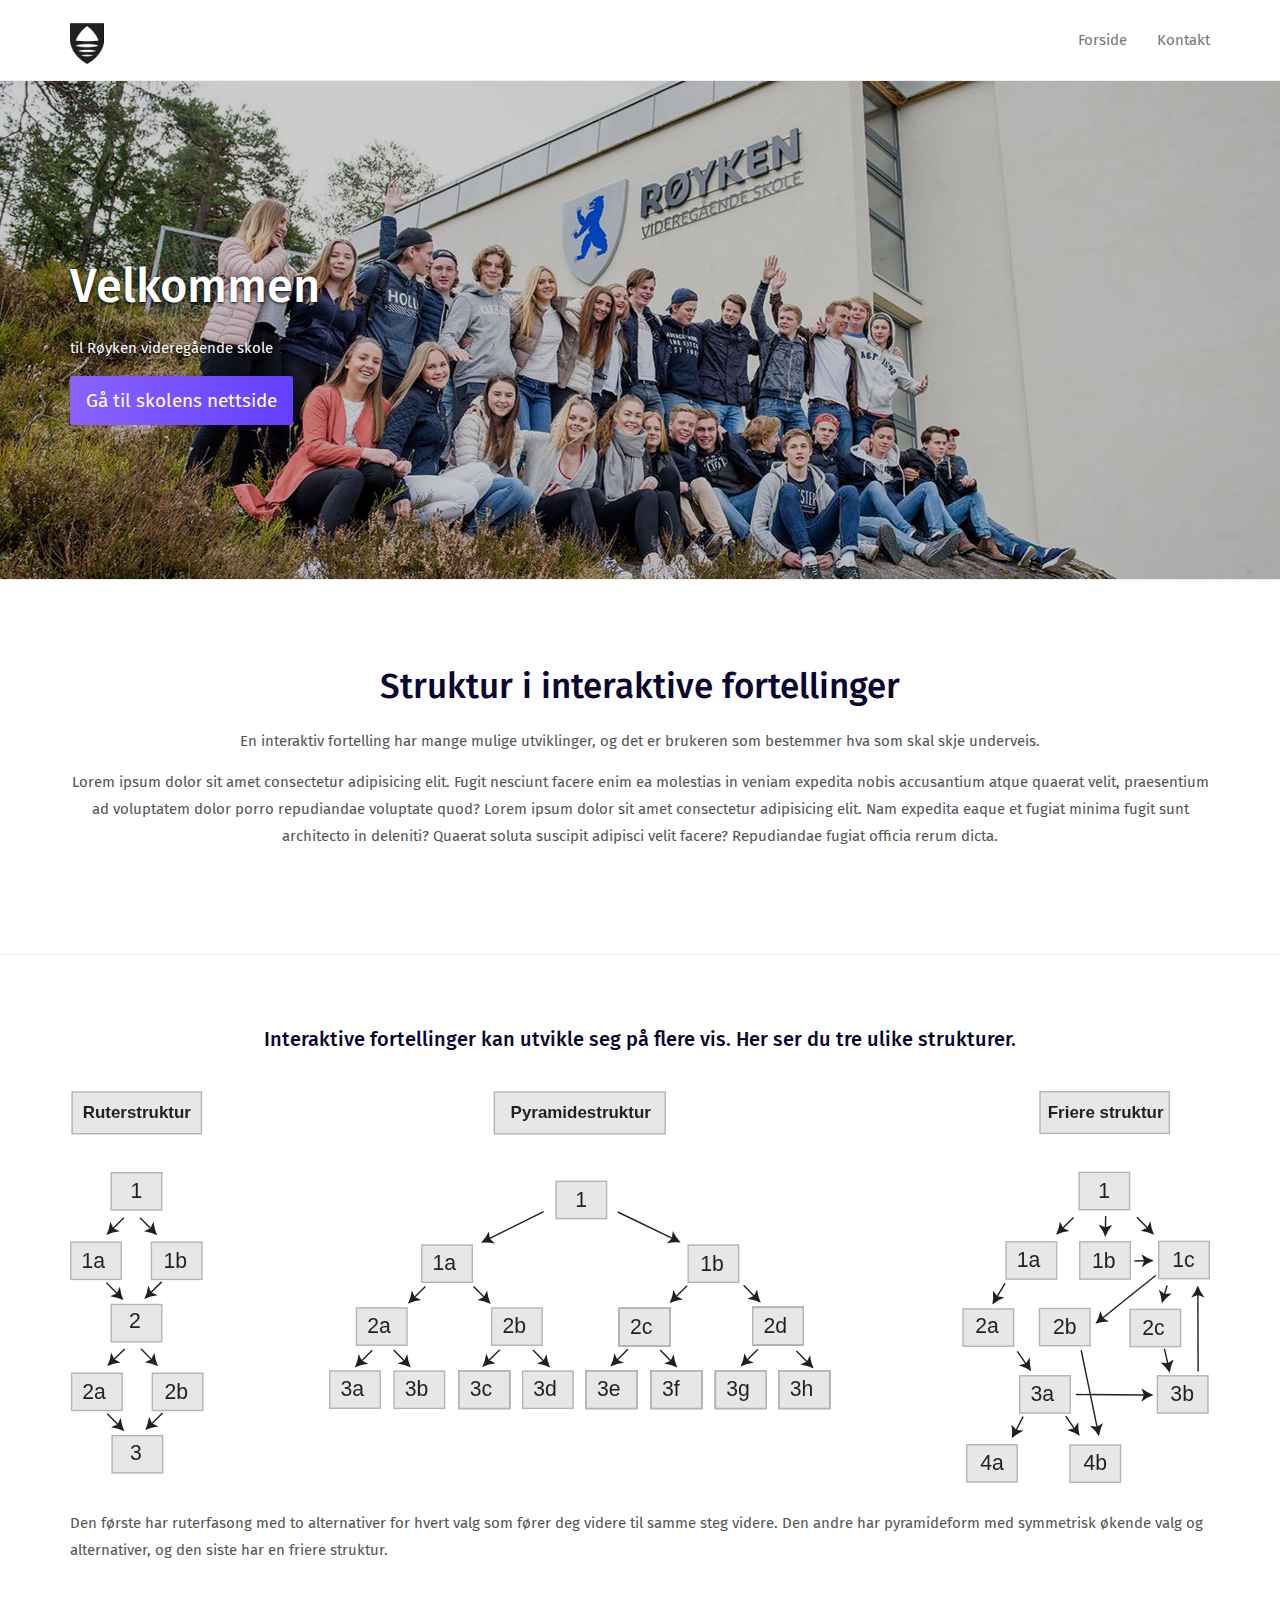
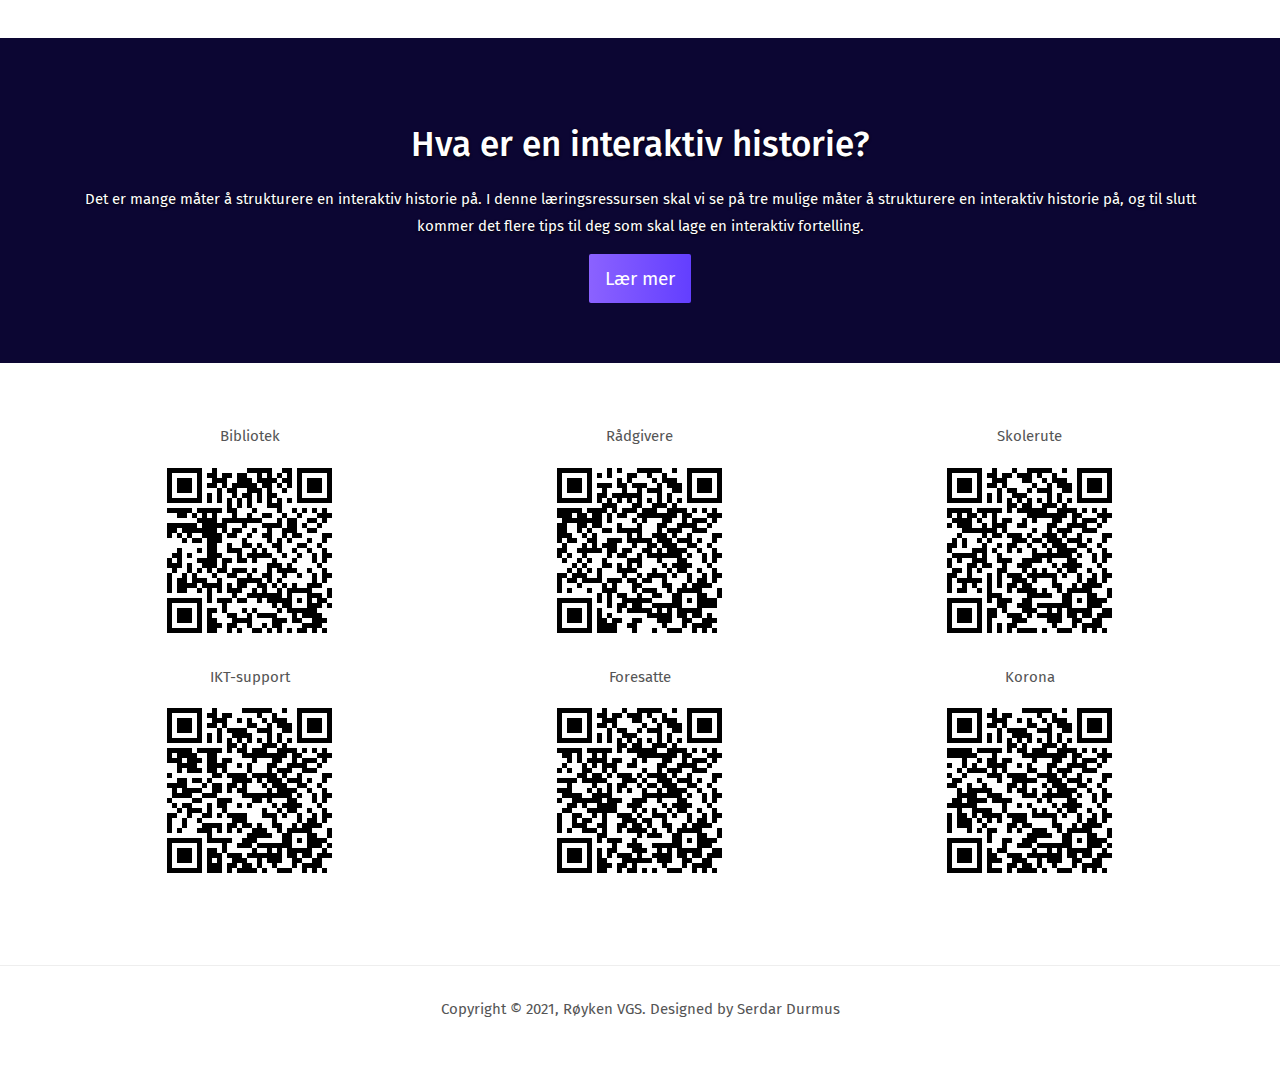
<file: index.html>
<!DOCTYPE html>
<html lang="en">

<head>
  <meta charset="UTF-8">
  <meta content="IE=edge" http-equiv="X-UA-Compatible">
  <meta content="width=device-width,initial-scale=1" name="viewport">
  <meta content="description" name="royken vgs">
  <meta content="Serdar Durmus" name="author">

  
  <title>interaktive_historie</title>  

<link href="./style.css" rel="stylesheet"></head>

<body>

 <!-- Add your content of header -->
<header>
  <nav class="navbar  navbar-fixed-top navbar-default">
    <div class="container">
      <div class="navbar-header">
        <button type="button" class="navbar-toggle uarr collapsed" data-toggle="collapse" data-target="#navbar-collapse-uarr">
          <span class="sr-only">Toggle navigation</span>
          <span class="icon-bar"></span>
          <span class="icon-bar"></span>
          <span class="icon-bar"></span>
        </button>
        <a class="navbar-brand" href="./index.html" title="">
          <img width="40%" src="./assets/images/roykenvgs_logo kopi.png" class="navbar-logo-img" alt="">
        </a>
      </div>

      <div class="collapse navbar-collapse" id="navbar-collapse-uarr">
        <ul class="nav navbar-nav navbar-right">
          <li><a href="./index.html" title="" class="active">Forside</a></li>
          <li><a href="./contact.html" title="">Kontakt</a></li>
                    
        </ul>
      </div>
    </div>
  </nav>
</header>



<div class="white-text-container background-image-container" style="background-image: url('./assets/images/img-home.jpg')">
    <div class="opacity"></div>
    <div class="container">
        <div class="row">
           
            <div class="col-md-6">
                <h1>Velkommen</h1>
                <p>til Røyken videregående skole </p>
                 <a href="https://viken.no/royken-vgs/" title="" class="btn btn-lg btn-primary">Gå til skolens nettside</a>
            </div>

        </div>
    </div>
</div>

<div class="section-container border-section-container">
    <div class="container">
            <div class="row">
                <div class="col-md-12 section-container-spacer">
                    <div class="text-center">
                        <h2>Struktur i interaktive fortellinger</h2>
                        <p> En interaktiv fortelling har mange mulige utviklinger, og det er brukeren som bestemmer hva som skal skje underveis. </p>
                        <p>Lorem ipsum dolor sit amet consectetur adipisicing elit. Fugit nesciunt facere enim ea molestias in veniam expedita nobis accusantium atque quaerat velit, praesentium ad voluptatem dolor porro repudiandae voluptate quod? Lorem ipsum dolor sit amet consectetur adipisicing elit. Nam expedita eaque et fugiat minima fugit sunt architecto in deleniti? Quaerat soluta suscipit adipisci velit facere? Repudiandae fugiat officia rerum dicta.</p>
                    </div>
                </div>

                

            </div>
    </div>
</div>

<div class="section-container">
    <div class="container">
            <div class="row">
                <div class="col-xs-12">
                    <div id="carouselExampleIndicators" class="carousel slide" data-ride="carousel">
                        <h4 style="text-align: center;">Interaktive fortellinger kan utvikle seg på flere vis. Her ser du tre ulike strukturer.</h4> <br>
                        <div class="carousel-inner" role="listbox">
                            <div class="item active">
                                <img class="img-responsive" src="./assets/images/historie.svg" alt="First slide">
                            </div>
                            
                        </div>
                        <br>
                        <p>Den første har ruterfasong med to alternativer for hvert valg som fører deg videre til samme steg videre. Den andre har pyramideform med symmetrisk økende valg og alternativer, og den siste har en friere struktur.</p>
                    </div>


                </div>
            </div>
    </div>
</div>


<div class="section-container background-color-container white-text-container">
    <div class="container">
        <div class="row">
            <div class="col-xs-12">
                <div class="text-center">
                    <h2>Hva er en interaktiv historie?</h2>
                    <p> Det er mange måter å strukturere en interaktiv historie på. I denne læringsressursen skal vi se på tre mulige måter å strukturere en interaktiv historie på, og til slutt kommer det flere tips til deg som skal lage en interaktiv fortelling.

                    </p>
                    <a href="https://ndla.no/subject:1:058bdbdb-aa5a-4a29-88fb-45e664999417/topic:1:d4a12e90-df5c-469a-b10b-723c074e927e/topic:1:7dd663de-e05d-4bdd-8f6c-0b01c15d1c02/resource:e074da39-2f90-4dae-b78a-7cf66fd49d05" title="" target="_blank" class="btn btn-primary btn-lg">Lær mer</a>
                </div>
            </div>
        </div>
     </div>
 </div>

 
 <div class="section-container">
    <div class="container">
            <div class="row">
                <div class="col-xs-4">
                    <div id="carouselExampleIndicators" class="carousel slide" data-ride="carousel">
                        <div class="carousel-inner" role="listbox">
                            <div class="carousel-inner" role="listbox">
                                <p style="text-align: center;">
                                    Bibliotek <br>
                                    <a href="./bibliotek.html">
                                        <img style="margin: auto;" class="img-responsive" src="./assets/qr/bibliotek.png" alt="First slide">
                                    </a></p>
                            </div>
                        </div>
                    </div>
                </div>
                <div class="col-xs-4">
                    <div id="carouselExampleIndicators" class="carousel slide" data-ride="carousel">
                        <div class="carousel-inner" role="listbox">
                            <p style="text-align: center;">
                                Rådgivere <br>
                                <a href="Rådgivere.html"><img style="margin: auto;" class="img-responsive" src="./assets/qr/råd.png" alt="Second slide"></p></a>
                        </div>
                    </div>
                </div>
                <div class="col-xs-4">
                    <div id="carouselExampleIndicators" class="carousel slide" data-ride="carousel">
                        <div class="carousel-inner" role="listbox">
                            <div class="carousel-inner" role="listbox">
                                <p style="text-align: center;">
                                    Skolerute <br>
                                    <a href="skolerute.html"><img style="margin: auto;" class="img-responsive" src="./assets/qr/rute.png" alt="Third slide"></p></a>
                            </div>
                        </div>
                    </div>
                </div>
                <div class="col-xs-4">
                    <div id="carouselExampleIndicators" class="carousel slide" data-ride="carousel">
                        <div class="carousel-inner" role="listbox">
                            <div class="carousel-inner" role="listbox">
                                <p style="text-align: center;">
                                    IKT-support <br>
                                    <a href="IKT.html"><img style="margin: auto;" class="img-responsive" src="./assets/qr/ikr.png" alt="Fourth slide"></p></a>
                            </div>
                        </div>
                    </div>
                </div>
                <div class="col-xs-4">
                    <div id="carouselExampleIndicators" class="carousel slide" data-ride="carousel">
                        <div class="carousel-inner" role="listbox">
                            <p style="text-align: center;">
                                Foresatte <br>
                                <a href="foresatte.html"><img style="margin: auto;" class="img-responsive" src="./assets/qr/fore.png" alt="Fifth slide"></p></a>
                        </div>
                    </div>
                </div>
                <div class="col-xs-4">
                    <div id="carouselExampleIndicators" class="carousel slide" data-ride="carousel">
                        <div class="carousel-inner" role="listbox">
                            <div class="carousel-inner" role="listbox">
                                <p style="text-align: center;">
                                    Korona <br>
                                    <a href="gym.html"><img style="margin: auto;" class="img-responsive" src="./assets/qr/covid.png" alt="Sixt slide"></p></a>
                            </div>
                        </div>
                    </div>
                </div>
            </div>
    </div>
</div>

<footer>
    <div class="section-container footer-container">
        <div class="container">
            <div class="row">
                    <p style="text-align: center;">Copyright © 2021, Røyken VGS. Designed by Serdar Durmus</p>
            </div>
        </div>
    </div>
</footer>
<script>
  document.addEventListener("DOMContentLoaded", function (event) {
    navActivePage();
  });
</script>

<script type="text/javascript" src="./main.41beeca9.js"></script></body>

</html>
</file>
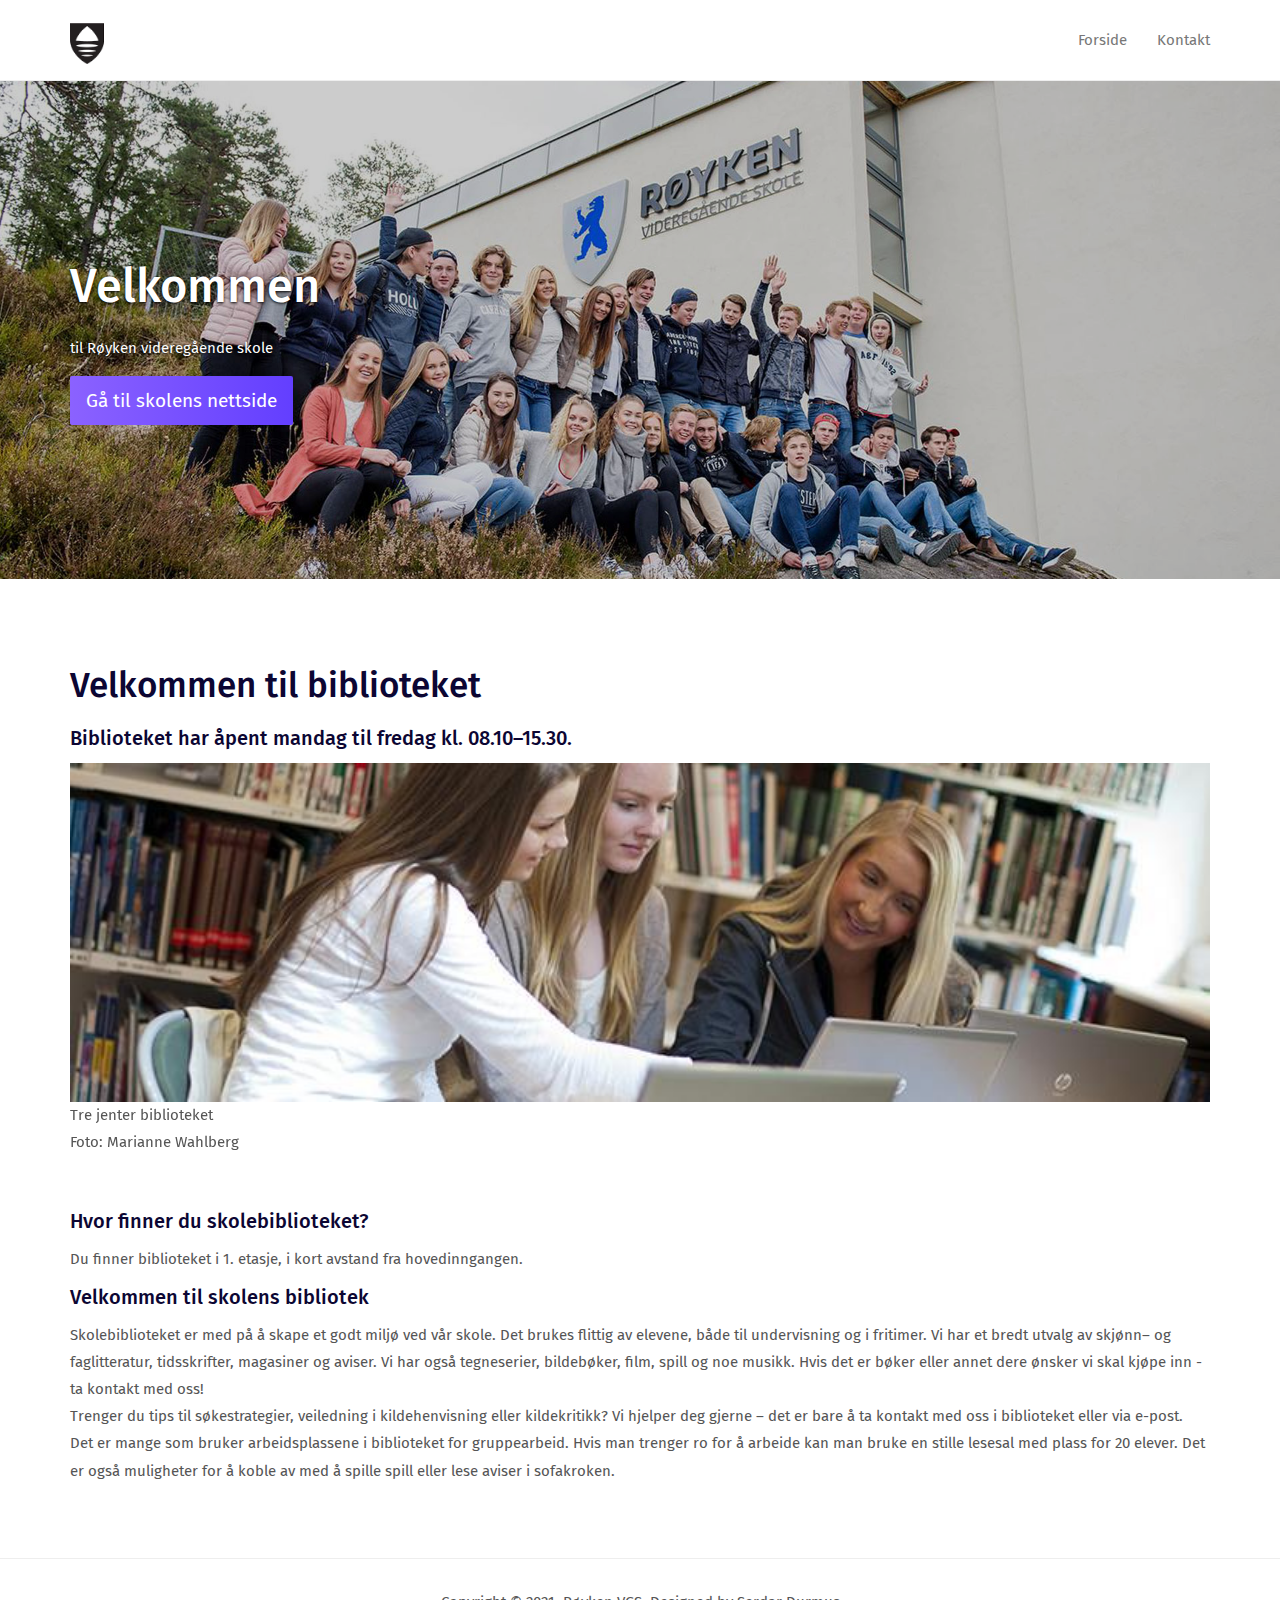
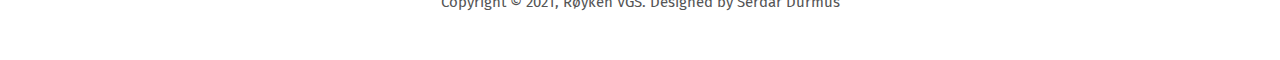
<file: bibliotek.html>
<!DOCTYPE html>
<html lang="en">

<head>
  <meta charset="UTF-8">
  <meta content="IE=edge" http-equiv="X-UA-Compatible">
  <meta content="width=device-width,initial-scale=1" name="viewport">
  <meta content="description" name="royken vgs">
  <meta content="Serdar Durmus" name="author">

  
  <title>interaktive_historie</title>  

<link href="./style.css" rel="stylesheet"></head>

<body>

 <!-- Add your content of header -->
<header>
  <nav class="navbar  navbar-fixed-top navbar-default">
    <div class="container">
      <div class="navbar-header">
        <button type="button" class="navbar-toggle uarr collapsed" data-toggle="collapse" data-target="#navbar-collapse-uarr">
          <span class="sr-only">Toggle navigation</span>
          <span class="icon-bar"></span>
          <span class="icon-bar"></span>
          <span class="icon-bar"></span>
        </button>
        <a class="navbar-brand" href="./index.html" title="">
          <img width="40%" src="./assets/images/roykenvgs_logo kopi.png" class="navbar-logo-img" alt="">
        </a>
      </div>

      <div class="collapse navbar-collapse" id="navbar-collapse-uarr">
        <ul class="nav navbar-nav navbar-right">
          <li><a href="./index.html" title="" class="active">Forside</a></li>
          <li><a href="./contact.html" title="">Kontakt</a></li>
                    
        </ul>
      </div>
    </div>
  </nav>
</header>



<div class="white-text-container background-image-container" style="background-image: url('./assets/images/img-home.jpg')">
    <div class="opacity"></div>
    <div class="container">
        <div class="row">
           
            <div class="col-md-6">
                <h1>Velkommen</h1>
                <p>til Røyken videregående skole </p>
                 <a href="https://viken.no/royken-vgs/" title="" class="btn btn-lg btn-primary">Gå til skolens nettside</a>
            </div>

        </div>
    </div>
</div>


<div class="section-container">
  <div class="container">
          <div class="row">
              <div class="col-xs-12">
                  <div id="carouselExampleIndicators" class="carousel slide" data-ride="carousel">
                    <h2>Velkommen til biblioteket</h2>
                    <h4>Biblioteket har åpent mandag til fredag kl. 08.10–15.30.</h4>
                      <div class="carousel-inner" role="listbox">
                          <div class="item active">
                            <img style="width: 100%;" src="./assets/images/3-jenter-biblioteket_740px.jpg" alt="" />
                            <p>
                              Tre jenter biblioteket <br />
                              Foto: Marianne Wahlberg
                            </p>
                          </div>
                          
                      </div>
                      <br>
                      <h4 style="text-align: left">Hvor finner du skolebiblioteket?</h4>
          <p>
            Du finner biblioteket i 1. etasje, i kort avstand fra
            hovedinngangen.
          </p>
          <h4 style="text-align: left">Velkommen til skolens bibliotek</h4>
          <p>
            Skolebiblioteket er med på å skape et godt miljø ved vår skole.
            Det brukes flittig av elevene, både til undervisning og i
            fritimer. Vi har et bredt utvalg av skjønn– og faglitteratur,
            tidsskrifter, magasiner og aviser. Vi har også tegneserier,
            bildebøker, film, spill og noe musikk. Hvis det er bøker eller
            annet dere ønsker vi skal kjøpe inn - ta kontakt med oss!
            <br />
            Trenger du tips til søkestrategier, veiledning i kildehenvisning
            eller kildekritikk? Vi hjelper deg gjerne – det er bare å ta
            kontakt med oss i biblioteket eller via e-post.
            <br />
            Det er mange som bruker arbeidsplassene i biblioteket for
            gruppearbeid. Hvis man trenger ro for å arbeide kan man bruke en
            stille lesesal med plass for 20 elever. Det er også muligheter
            for å koble av med å spille spill eller lese aviser i
            sofakroken.
          </p>
                  </div>


              </div>
          </div>
  </div>
</div>


<!-- <div class="section-container border-section-container">
  <div class="text-center">
    <h2>Velkommen til biblioteket</h2>
    <h4>Biblioteket har åpent mandag til fredag kl. 08.10–15.30.</h4>
    <img src="./assets/images/3-jenter-biblioteket_740px.jpg" alt="" />
    <p>
      Tre jenter biblioteket <br />
      Foto: Marianne Wahlberg
    </p>
  </div>
</div> -->

<!-- <div class="section-container">
  <div class="container">
    <div class="row">
      <div class="col-xs-12">
        <div
          id="carouselExampleIndicators"
          class="carousel slide"
          data-ride="carousel"
        >
          <h4 style="text-align: left">Hvor finner du skolebiblioteket?</h4>
          <p>
            Du finner biblioteket i 1. etasje, i kort avstand fra
            hovedinngangen.
          </p>
          <h4 style="text-align: left">Velkommen til skolens bibliotek</h4>
          <p>
            Skolebiblioteket er med på å skape et godt miljø ved vår skole.
            Det brukes flittig av elevene, både til undervisning og i
            fritimer. Vi har et bredt utvalg av skjønn– og faglitteratur,
            tidsskrifter, magasiner og aviser. Vi har også tegneserier,
            bildebøker, film, spill og noe musikk. Hvis det er bøker eller
            annet dere ønsker vi skal kjøpe inn - ta kontakt med oss!
            <br />
            Trenger du tips til søkestrategier, veiledning i kildehenvisning
            eller kildekritikk? Vi hjelper deg gjerne – det er bare å ta
            kontakt med oss i biblioteket eller via e-post.
            <br />
            Det er mange som bruker arbeidsplassene i biblioteket for
            gruppearbeid. Hvis man trenger ro for å arbeide kan man bruke en
            stille lesesal med plass for 20 elever. Det er også muligheter
            for å koble av med å spille spill eller lese aviser i
            sofakroken.
          </p>
        </div>
      </div>
    </div>
  </div>
</div> -->

<footer>
    <div class="section-container footer-container">
        <div class="container">
            <div class="row">
                    <p style="text-align: center;">Copyright © 2021, Røyken VGS. Designed by Serdar Durmus</p>
            </div>
        </div>
    </div>
</footer>

<script>
  document.addEventListener("DOMContentLoaded", function (event) {
    navActivePage();
  });
</script>

<script type="text/javascript" src="./main.41beeca9.js"></script></body>

</html>
</file>
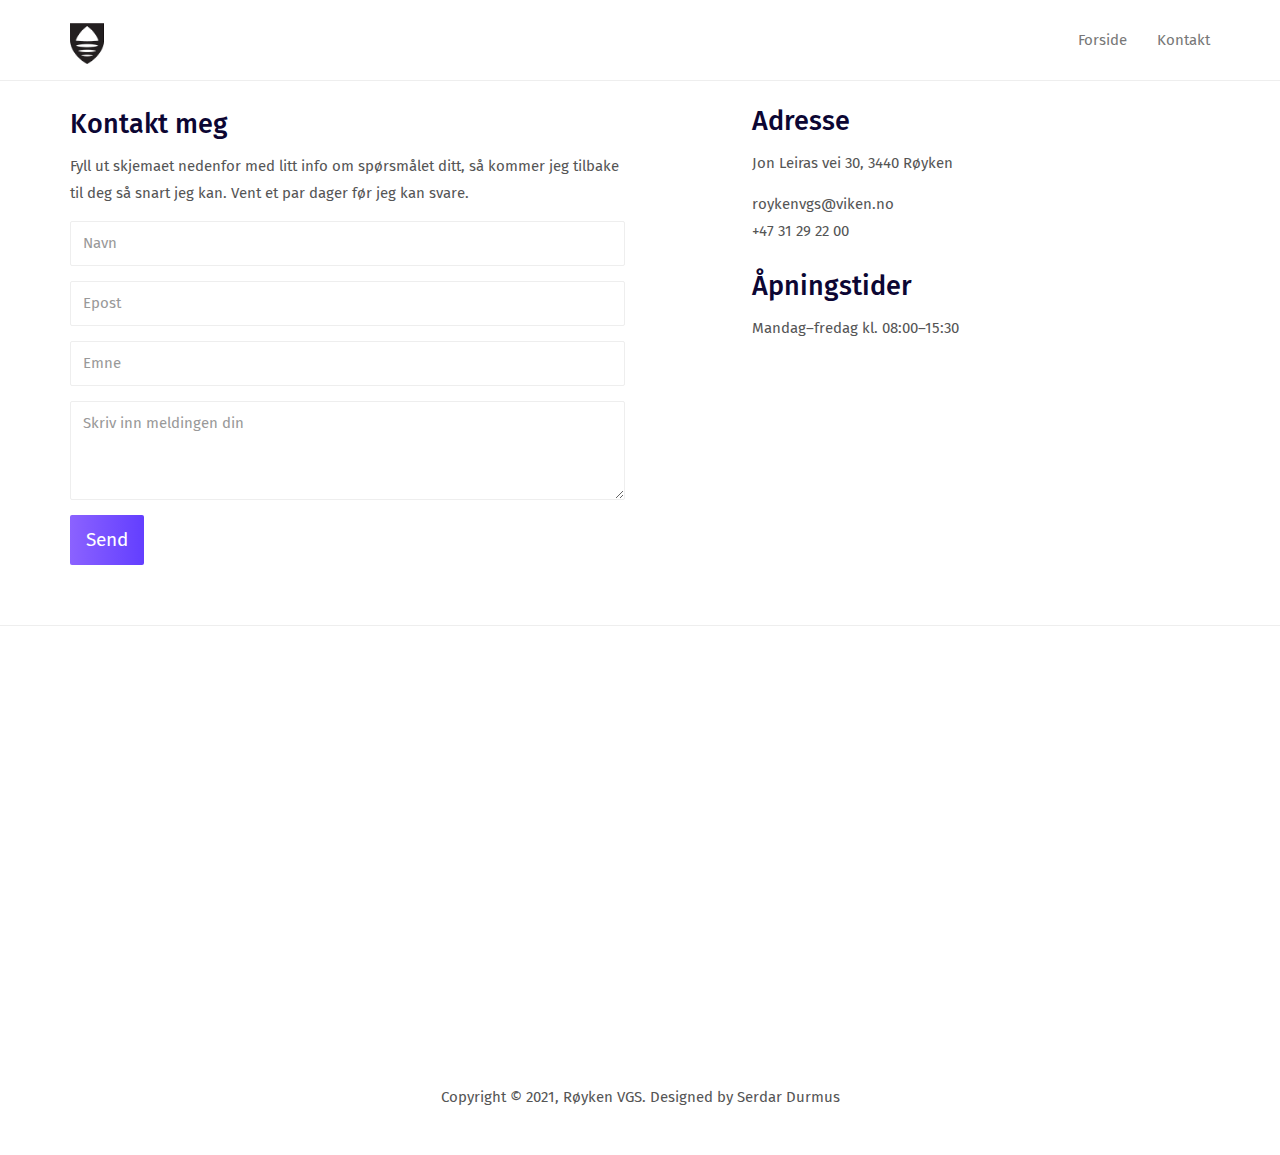
<file: contact.html>
<!DOCTYPE html>
<html lang="en">

<head>
  <meta charset="UTF-8">
  <meta content="IE=edge" http-equiv="X-UA-Compatible">
  <meta content="width=device-width,initial-scale=1" name="viewport">
  <meta content="description" name="royken vgs">
  <meta content="Serdar Durmus" name="author">

  
  <link href="./assets/apple-touch-icon.png" rel="apple-touch-icon">
  <link href="./assets/favicon.ico" rel="icon">

 

  <title>interaktive_historie</title>  

<link href="./style.css" rel="stylesheet"></head>

<body>

 <!-- Add your content of header -->
<header>
  <nav class="navbar  navbar-fixed-top navbar-default">
    <div class="container">
      <div class="navbar-header">
        <button type="button" class="navbar-toggle uarr collapsed" data-toggle="collapse" data-target="#navbar-collapse-uarr">
          <span class="sr-only">Toggle navigation</span>
          <span class="icon-bar"></span>
          <span class="icon-bar"></span>
          <span class="icon-bar"></span>
        </button>
        <a class="navbar-brand" href="./index.html" title="">
          <img width="40%" src="./assets/images/roykenvgs_logo kopi.png" class="navbar-logo-img" alt="">
        </a>
      </div>

      <div class="collapse navbar-collapse" id="navbar-collapse-uarr">
        <ul class="nav navbar-nav navbar-right">
          <li><a href="./index.html" title="" class="active">Forside</a></li>
          <li><a href="./contact.html" title="">Kontakt</a></li>
                    
        </ul>
      </div>
    </div>
  </nav>
</header>



<div class="section-container no-padding">
    <div class="container">
        <div class="row">
            
            <div class="col-xs-12">

                <div class="row">
                    <div class="col-md-6">
                        <form action="" class="reveal-content contact-form">
                          <h3>Kontakt meg</h3>
                          <p>Fyll ut skjemaet nedenfor med litt info om spørsmålet ditt, så kommer jeg tilbake til deg så snart jeg kan. Vent et par dager før jeg kan svare.</p>
                            <div class="form-group">
                                <input type="name" class="form-control" id="name" placeholder="Navn">
                            </div>
                            <div class="form-group">
                                <input type="email" class="form-control" id="email" placeholder="Epost">
                            </div>
                            <div class="form-group">
                                <input type="text" class="form-control" id="subject" placeholder="Emne">
                            </div>
                            <div class="form-group">
                                <textarea class="form-control" rows="3" placeholder="Skriv inn meldingen din"></textarea>
                            </div>
                            <button type="submit" class="btn btn-primary btn-lg">Send</button>
                        </form>
                    </div>


                    <div class="col-md-5 col-md-offset-1">
                            
                        <h3>Adresse</h3>
                        
                        <div>
                            <p>Jon Leiras vei 30, 3440 Røyken</p>
                        </div>
                        <div>
                            <p>roykenvgs@viken.no<br>+47 31 29 22 00</p>
                        </div>
                    
                        <div>
                            <h3>Åpningstider</h3>
                        </div>
                        <div>
                            <p>Mandag–fredag kl. 08:00–15:30</p>
                        </div>
                       
                    </div>
                </div>


            </div>
            
            
        </div>

    </div>
</div>

<div class="col-xs-12">
  <iframe src="https://www.google.com/maps/embed?pb=!1m18!1m12!1m3!1d2010.6481567004562!2d10.39770421540189!3d59.738669785176974!2m3!1f0!2f0!3f0!3m2!1i1024!2i768!4f13.1!3m3!1m2!1s0x46413eef1e76c883%3A0x47c056603457a13d!2sR%C3%B8yken%20videreg%C3%A5ende%20skole!5e0!3m2!1sno!2sno!4v1638711891864!5m2!1sno!2sno" width="100%" height="450" style="border:0;" allowfullscreen="" loading="lazy"></iframe>
</div>
<footer>
  <div class="section-container footer-container">
      <div class="container">
          <div class="row">
                  <p style="text-align: center;">Copyright © 2021, Røyken VGS. Designed by Serdar Durmus</p>
          </div>
      </div>
  </div>
</footer>

<script>
  document.addEventListener("DOMContentLoaded", function (event) {
    navActivePage();
  });
</script>





<script type="text/javascript" src="./main.41beeca9.js"></script></body>

</html>
</file>
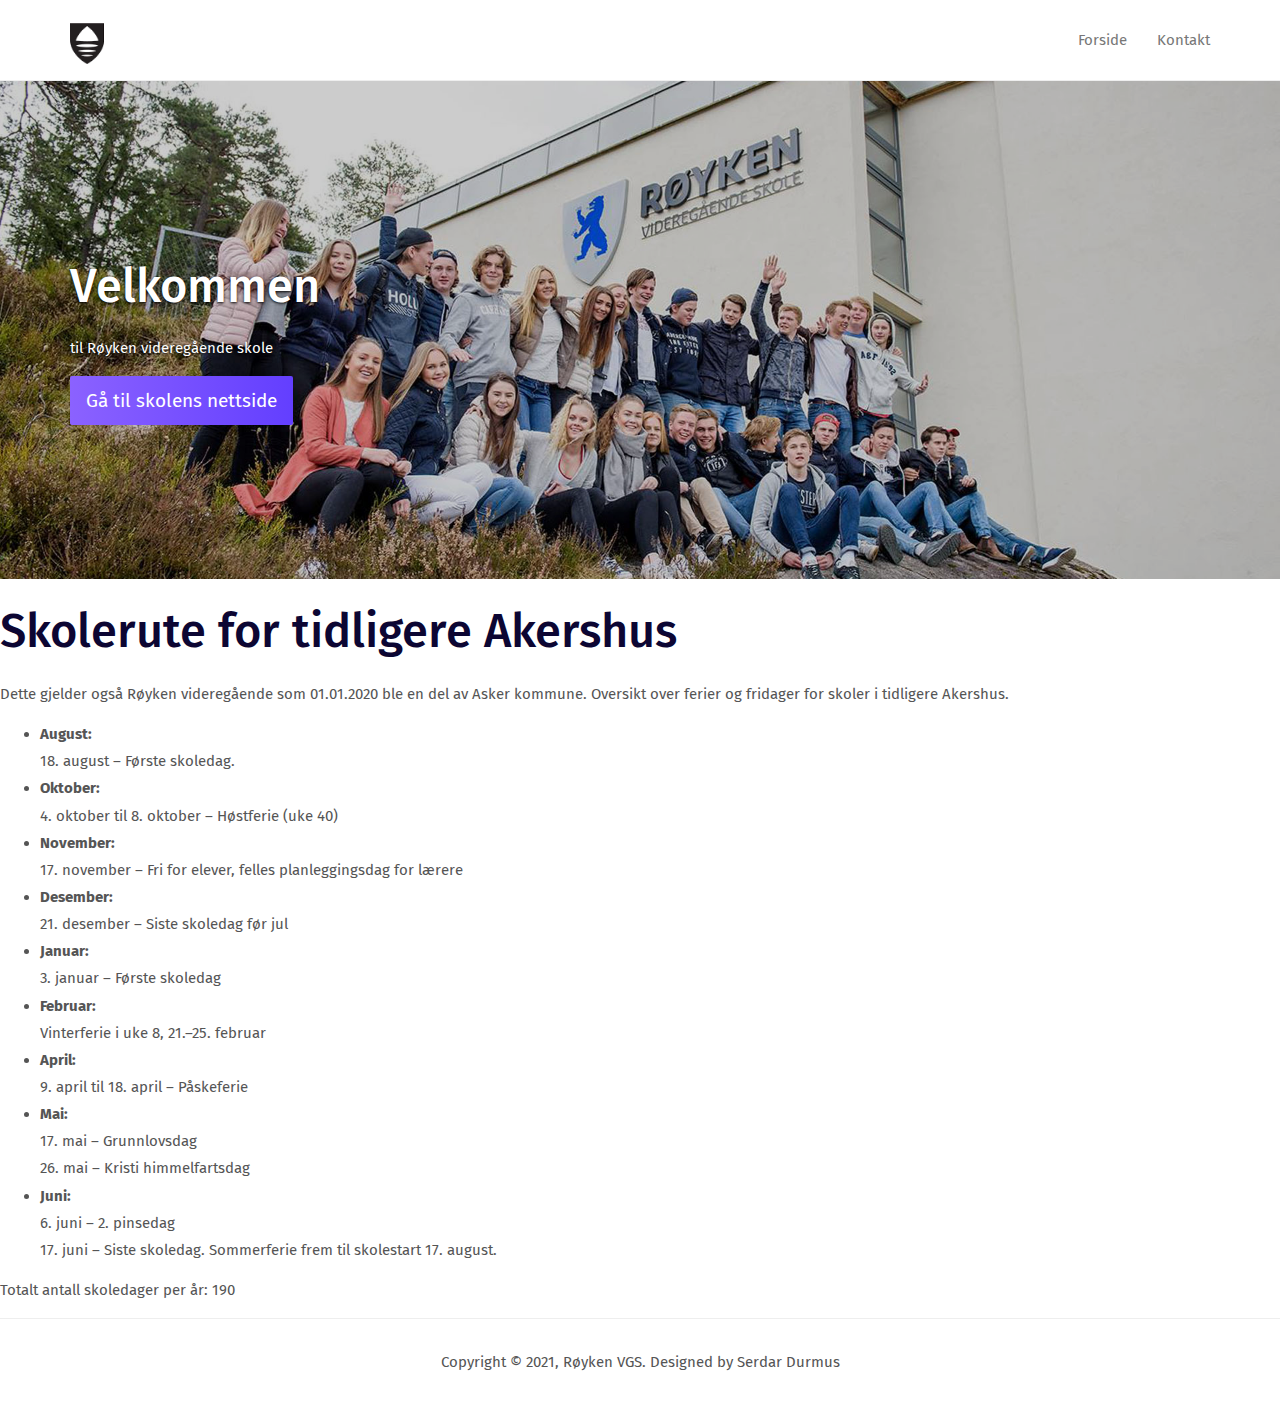
<file: skolerute.html>
<!DOCTYPE html>
<html lang="en">

<head>
  <meta charset="UTF-8">
  <meta content="IE=edge" http-equiv="X-UA-Compatible">
  <meta content="width=device-width,initial-scale=1" name="viewport">
  <meta content="description" name="royken vgs">
  <meta content="Serdar Durmus" name="author">

  <title>interaktive_historie</title>  

<link href="./style.css" rel="stylesheet"></head>

<body>

 <!-- Add your content of header -->
<header>
  <nav class="navbar  navbar-fixed-top navbar-default">
    <div class="container">
      <div class="navbar-header">
        <button type="button" class="navbar-toggle uarr collapsed" data-toggle="collapse" data-target="#navbar-collapse-uarr">
          <span class="sr-only">Toggle navigation</span>
          <span class="icon-bar"></span>
          <span class="icon-bar"></span>
          <span class="icon-bar"></span>
        </button>
        <a class="navbar-brand" href="./index.html" title="">
          <img width="40%" src="./assets/images/roykenvgs_logo kopi.png" class="navbar-logo-img" alt="">
        </a>
      </div>

      <div class="collapse navbar-collapse" id="navbar-collapse-uarr">
        <ul class="nav navbar-nav navbar-right">
          <li><a href="./index.html" title="" class="active">Forside</a></li>
          <li><a href="./contact.html" title="">Kontakt</a></li>
                    
        </ul>
      </div>
    </div>
  </nav>
</header>

<div class="white-text-container background-image-container" style="background-image: url('./assets/images/img-home.jpg')">
    <div class="opacity"></div>
    <div class="container">
        <div class="row">
           
            <div class="col-md-6">
                <h1>Velkommen</h1>
                <p>til Røyken videregående skole </p>
                 <a href="https://viken.no/royken-vgs/" title="" class="btn btn-lg btn-primary">Gå til skolens nettside</a>
            </div>

        </div>
    </div>
</div>

<!--......................CONTENT...................-->

<h1>Skolerute for tidligere Akershus</h1>

<p>Dette gjelder også Røyken videregående som 01.01.2020 ble en del av Asker kommune. Oversikt over ferier og fridager for skoler i tidligere Akershus.</p>

    <ul class="il-ul">
        <li class="il-li"><strong>August:</strong><br>
        18. august&nbsp;– Første skoledag.&nbsp;</li>
        <li class="il-li"><strong>Oktober:</strong><br>
        4. oktober til 8. oktober&nbsp;– Høstferie (uke 40)</li>
        <li class="il-li"><strong>November:</strong><br>
        17. november&nbsp;– Fri for elever, felles planleggingsdag for lærere</li>
        <li class="il-li"><strong>Desember:</strong><br>
        21. desember&nbsp;–&nbsp;Siste skoledag før jul</li>
        <li class="il-li"><strong>Januar:</strong><br>
        3. januar&nbsp;–&nbsp;Første skoledag</li>
        <li class="il-li"><strong>Februar:</strong><br>
        Vinterferie i&nbsp;uke 8, 21.–25. februar&nbsp;</li>
        <li class="il-li"><strong>April:</strong><br>
        9. april til 18. april&nbsp;–&nbsp;Påskeferie</li>
        <li class="il-li"><strong>Mai:</strong><br>
        17. mai – Grunnlovsdag<br>
        26. mai –&nbsp;Kristi&nbsp;himmelfartsdag</li>
        <li class="il-li"><strong>Juni:</strong><br>
        6. juni – 2. pinsedag<br>
        17. juni –&nbsp;Siste skoledag. Sommerferie frem til skolestart 17. august.</li>
    </ul>
    
    <p>Totalt antall skoledager per år:&nbsp;190</p>
<!--..............FOOTER................-->

<footer>
    <div class="section-container footer-container">
        <div class="container">
            <div class="row">
                    <p style="text-align: center;">Copyright © 2021, Røyken VGS. Designed by Serdar Durmus</p>
            </div>
        </div>
    </div>
</footer>
<script>
  document.addEventListener("DOMContentLoaded", function (event) {
    navActivePage();
  });
</script>
<script type="text/javascript" src="./main.41beeca9.js"></script></body>
</html>
</file>
<file: style.css>
@import url(https://fonts.googleapis.com/css?family=La+Belle+Aurore|Fira+Sans:400,700);
@import url(https://maxcdn.bootstrapcdn.com/font-awesome/4.7.0/css/font-awesome.min.css); /*!
 * Bootstrap v3.3.7 (http://getbootstrap.com)
 * Copyright 2011-2016 Twitter, Inc.
 * Licensed under MIT (https://github.com/twbs/bootstrap/blob/master/LICENSE)
 */
/*! normalize.css v3.0.3 | MIT License | github.com/necolas/normalize.css */
html {
  font-family: sans-serif;
  -ms-text-size-adjust: 100%;
  -webkit-text-size-adjust: 100%;
}
body {
  margin: 0;
}
article,
aside,
details,
figcaption,
figure,
footer,
header,
hgroup,
main,
menu,
nav,
section,
summary {
  display: block;
}
audio,
canvas,
progress,
video {
  display: inline-block;
  vertical-align: baseline;
}
audio:not([controls]) {
  display: none;
  height: 0;
}
[hidden],
template {
  display: none;
}
a {
  background-color: transparent;
}
a:active,
a:hover {
  outline: 0;
}
abbr[title] {
  border-bottom: 1px dotted;
}
b,
strong {
  font-weight: 700;
}
dfn {
  font-style: italic;
}
h1 {
  font-size: 2em;
  margin: 0.67em 0;
}
mark {
  background: #ff0;
  color: #000;
}
small {
  font-size: 80%;
}
sub,
sup {
  font-size: 75%;
  line-height: 0;
  position: relative;
  vertical-align: baseline;
}
sup {
  top: -0.5em;
}
sub {
  bottom: -0.25em;
}
img {
  border: 0;
}
svg:not(:root) {
  overflow: hidden;
}
figure {
  margin: 1em 40px;
}
hr {
  box-sizing: content-box;
  height: 0;
}
pre {
  overflow: auto;
}
code,
kbd,
pre,
samp {
  font-family: monospace, monospace;
  font-size: 1em;
}
button,
input,
optgroup,
select,
textarea {
  color: inherit;
  font: inherit;
  margin: 0;
}
button {
  overflow: visible;
}
button,
select {
  text-transform: none;
}
button,
html input[type="button"],
input[type="reset"],
input[type="submit"] {
  -webkit-appearance: button;
  cursor: pointer;
}
button[disabled],
html input[disabled] {
  cursor: default;
}
button::-moz-focus-inner,
input::-moz-focus-inner {
  border: 0;
  padding: 0;
}
input {
  line-height: normal;
}
input[type="checkbox"],
input[type="radio"] {
  box-sizing: border-box;
  padding: 0;
}
input[type="number"]::-webkit-inner-spin-button,
input[type="number"]::-webkit-outer-spin-button {
  height: auto;
}
input[type="search"] {
  -webkit-appearance: textfield;
  box-sizing: content-box;
}
input[type="search"]::-webkit-search-cancel-button,
input[type="search"]::-webkit-search-decoration {
  -webkit-appearance: none;
}
fieldset {
  border: 1px solid silver;
  margin: 0 2px;
  padding: 0.35em 0.625em 0.75em;
}
textarea {
  overflow: auto;
}
optgroup {
  font-weight: 700;
}
table {
  border-collapse: collapse;
  border-spacing: 0;
}
td,
th {
  padding: 0;
}

/*! Source: https://github.com/h5bp/html5-boilerplate/blob/master/src/css/main.css */
@media print {
  *,
  :after,
  :before {
    background: transparent !important;
    color: #000 !important;
    box-shadow: none !important;
    text-shadow: none !important;
  }
  a,
  a:visited {
    text-decoration: underline;
  }
  a[href]:after {
    content: " (" attr(href) ")";
  }
  abbr[title]:after {
    content: " (" attr(title) ")";
  }
  a[href^="#"]:after,
  a[href^="javascript:"]:after {
    content: "";
  }
  blockquote,
  pre {
    border: 1px solid #999;
    page-break-inside: avoid;
  }
  thead {
    display: table-header-group;
  }
  img,
  tr {
    page-break-inside: avoid;
  }
  img {
    max-width: 100% !important;
  }
  h2,
  h3,
  p {
    orphans: 3;
    widows: 3;
  }
  h2,
  h3 {
    page-break-after: avoid;
  }
  .navbar {
    display: none;
  }
  .btn > .caret,
  .dropup > .btn > .caret {
    border-top-color: #000 !important;
  }
  .label {
    border: 1px solid #000;
  }
  .table {
    border-collapse: collapse !important;
  }
  .table td,
  .table th {
    background-color: #fff !important;
  }
  .table-bordered td,
  .table-bordered th {
    border: 1px solid #ddd !important;
  }
}
*,
:after,
:before {
  -webkit-box-sizing: border-box;
  -moz-box-sizing: border-box;
  box-sizing: border-box;
}
html {
  font-size: 10px;
  -webkit-tap-highlight-color: transparent;
}
body {
  font-family: Fira Sans, Helvetica, Arial, sans-serif;
  font-size: 15px;
  line-height: 1.81;
  color: #555;
  background-color: #fff;
}
button,
input,
select,
textarea {
  font-family: inherit;
  font-size: inherit;
  line-height: inherit;
}
a {
  color: #8b62ff;
  text-decoration: none;
}
a:focus,
a:hover {
  color: #5216ff;
  text-decoration: underline;
}
a:focus {
  outline: 5px auto -webkit-focus-ring-color;
  outline-offset: -2px;
}
figure {
  margin: 0;
}
img {
  vertical-align: middle;
}
.img-responsive {
  display: block;
  max-width: 100%;
  height: auto;
}
.img-rounded {
  border-radius: 2px;
}
.img-thumbnail {
  padding: 4px;
  line-height: 1.81;
  background-color: #fff;
  border: 1px solid #ddd;
  border-radius: 2px;
  -webkit-transition: all 0.2s ease-in-out;
  -o-transition: all 0.2s ease-in-out;
  transition: all 0.2s ease-in-out;
  display: inline-block;
  max-width: 100%;
  height: auto;
}
.img-circle {
  border-radius: 50%;
}
hr {
  margin-top: 27px;
  margin-bottom: 27px;
  border: 0;
  border-top: 1px solid #eee;
}
.sr-only {
  position: absolute;
  width: 1px;
  height: 1px;
  margin: -1px;
  padding: 0;
  overflow: hidden;
  clip: rect(0, 0, 0, 0);
  border: 0;
}
.sr-only-focusable:active,
.sr-only-focusable:focus {
  position: static;
  width: auto;
  height: auto;
  margin: 0;
  overflow: visible;
  clip: auto;
}
[role="button"] {
  cursor: pointer;
}
.h1,
.h2,
.h3,
.h4,
.h5,
.h6,
h1,
h2,
h3,
h4,
h5,
h6 {
  font-family: inherit;
  font-weight: 500;
  line-height: 1.1;
  color: #0c0633;
}
.h1 .small,
.h1 small,
.h2 .small,
.h2 small,
.h3 .small,
.h3 small,
.h4 .small,
.h4 small,
.h5 .small,
.h5 small,
.h6 .small,
.h6 small,
h1 .small,
h1 small,
h2 .small,
h2 small,
h3 .small,
h3 small,
h4 .small,
h4 small,
h5 .small,
h5 small,
h6 .small,
h6 small {
  font-weight: 400;
  line-height: 1;
  color: #777;
}
.h1,
.h2,
.h3,
h1,
h2,
h3 {
  margin-top: 27px;
  margin-bottom: 13.5px;
}
.h1 .small,
.h1 small,
.h2 .small,
.h2 small,
.h3 .small,
.h3 small,
h1 .small,
h1 small,
h2 .small,
h2 small,
h3 .small,
h3 small {
  font-size: 65%;
}
.h4,
.h5,
.h6,
h4,
h5,
h6 {
  margin-top: 13.5px;
  margin-bottom: 13.5px;
}
.h4 .small,
.h4 small,
.h5 .small,
.h5 small,
.h6 .small,
.h6 small,
h4 .small,
h4 small,
h5 .small,
h5 small,
h6 .small,
h6 small {
  font-size: 75%;
}
.h1,
h1 {
  font-size: 47px;
}
.h2,
h2 {
  font-size: 35px;
}
.h3,
h3 {
  font-size: 27px;
}
.h4,
h4 {
  font-size: 20px;
}
.h5,
h5 {
  font-size: 15px;
}
.h6,
h6 {
  font-size: 13px;
}
p {
  margin: 0 0 13.5px;
}
.lead {
  margin-bottom: 27px;
  font-size: 17px;
  font-weight: 300;
  line-height: 1.4;
}
@media (min-width: 768px) {
  .lead {
    font-size: 22.5px;
  }
}
.small,
small {
  font-size: 86%;
}
.mark,
mark {
  background-color: #fcf8e3;
  padding: 0.2em;
}
.text-left {
  text-align: left;
}
.text-right {
  text-align: right;
}
.text-center {
  text-align: center;
}
.text-justify {
  text-align: justify;
}
.text-nowrap {
  white-space: nowrap;
}
.text-lowercase {
  text-transform: lowercase;
}
.initialism,
.text-uppercase {
  text-transform: uppercase;
}
.text-capitalize {
  text-transform: capitalize;
}
.text-muted {
  color: #777;
}
.text-primary {
  color: #8b62ff;
}
a.text-primary:focus,
a.text-primary:hover {
  color: #652fff;
}
.text-success {
  color: #fff;
}
a.text-success:focus,
a.text-success:hover {
  color: #e6e6e6;
}
.text-info {
  color: #31708f;
}
a.text-info:focus,
a.text-info:hover {
  color: #245269;
}
.text-warning {
  color: #8a6d3b;
}
a.text-warning:focus,
a.text-warning:hover {
  color: #66512c;
}
.text-danger {
  color: #fff;
}
a.text-danger:focus,
a.text-danger:hover {
  color: #e6e6e6;
}
.bg-primary {
  color: #fff;
  background-color: #8b62ff;
}
a.bg-primary:focus,
a.bg-primary:hover {
  background-color: #652fff;
}
.bg-success {
  background-color: #005bff;
}
a.bg-success:focus,
a.bg-success:hover {
  background-color: #0049cc;
}
.bg-info {
  background-color: #d9edf7;
}
a.bg-info:focus,
a.bg-info:hover {
  background-color: #afd9ee;
}
.bg-warning {
  background-color: #fcf8e3;
}
a.bg-warning:focus,
a.bg-warning:hover {
  background-color: #f7ecb5;
}
.bg-danger {
  background-color: #fe6767;
}
a.bg-danger:focus,
a.bg-danger:hover {
  background-color: #fe3434;
}
.page-header {
  padding-bottom: 12.5px;
  margin: 54px 0 27px;
  border-bottom: 1px solid #eee;
}
ol,
ul {
  margin-top: 0;
  margin-bottom: 13.5px;
}
ol ol,
ol ul,
ul ol,
ul ul {
  margin-bottom: 0;
}
.list-inline,
.list-unstyled {
  padding-left: 0;
  list-style: none;
}
.list-inline {
  margin-left: -5px;
}
.list-inline > li {
  display: inline-block;
  padding-left: 5px;
  padding-right: 5px;
}
dl {
  margin-top: 0;
  margin-bottom: 27px;
}
dd,
dt {
  line-height: 1.81;
}
dt {
  font-weight: 700;
}
dd {
  margin-left: 0;
}
.dl-horizontal dd:after,
.dl-horizontal dd:before {
  content: " ";
  display: table;
}
.dl-horizontal dd:after {
  clear: both;
}
@media (min-width: 768px) {
  .dl-horizontal dt {
    float: left;
    width: 160px;
    clear: left;
    text-align: right;
    overflow: hidden;
    text-overflow: ellipsis;
    white-space: nowrap;
  }
  .dl-horizontal dd {
    margin-left: 180px;
  }
}
abbr[data-original-title],
abbr[title] {
  cursor: help;
  border-bottom: 1px dotted #777;
}
.initialism {
  font-size: 90%;
}
blockquote {
  padding: 13.5px 27px;
  margin: 0 0 27px;
  font-size: 18.75px;
  border-left: 5px solid #eee;
}
blockquote ol:last-child,
blockquote p:last-child,
blockquote ul:last-child {
  margin-bottom: 0;
}
blockquote .small,
blockquote footer,
blockquote small {
  display: block;
  font-size: 80%;
  line-height: 1.81;
  color: #777;
}
blockquote .small:before,
blockquote footer:before,
blockquote small:before {
  content: "\2014   \A0";
}
.blockquote-reverse,
blockquote.pull-right {
  padding-right: 15px;
  padding-left: 0;
  border-right: 5px solid #eee;
  border-left: 0;
  text-align: right;
}
.blockquote-reverse .small:before,
.blockquote-reverse footer:before,
.blockquote-reverse small:before,
blockquote.pull-right .small:before,
blockquote.pull-right footer:before,
blockquote.pull-right small:before {
  content: "";
}
.blockquote-reverse .small:after,
.blockquote-reverse footer:after,
.blockquote-reverse small:after,
blockquote.pull-right .small:after,
blockquote.pull-right footer:after,
blockquote.pull-right small:after {
  content: "\A0   \2014";
}
address {
  margin-bottom: 27px;
  font-style: normal;
  line-height: 1.81;
}
code,
kbd,
pre,
samp {
  font-family: Menlo, Monaco, Consolas, Courier New, monospace;
}
code {
  color: #c7254e;
  background-color: #f9f2f4;
}
code,
kbd {
  padding: 2px 4px;
  font-size: 90%;
  border-radius: 2px;
}
kbd {
  color: #fff;
  background-color: #333;
  box-shadow: inset 0 -1px 0 rgba(0, 0, 0, 0.25);
}
kbd kbd {
  padding: 0;
  font-size: 100%;
  font-weight: 700;
  box-shadow: none;
}
pre {
  display: block;
  padding: 13px;
  margin: 0 0 13.5px;
  font-size: 14px;
  line-height: 1.81;
  word-break: break-all;
  word-wrap: break-word;
  color: #333;
  background-color: #f5f5f5;
  border: 1px solid #ccc;
  border-radius: 2px;
}
pre code {
  padding: 0;
  font-size: inherit;
  color: inherit;
  white-space: pre-wrap;
  background-color: transparent;
  border-radius: 0;
}
.pre-scrollable {
  max-height: 340px;
  overflow-y: scroll;
}
.container {
  margin-right: auto;
  margin-left: auto;
  padding-left: 15px;
  padding-right: 15px;
}
.container:after,
.container:before {
  content: " ";
  display: table;
}
.container:after {
  clear: both;
}
@media (min-width: 768px) {
  .container {
    width: 750px;
  }
}
@media (min-width: 992px) {
  .container {
    width: 970px;
  }
}
@media (min-width: 1200px) {
  .container {
    width: 1170px;
  }
}
.container-fluid {
  margin-right: auto;
  margin-left: auto;
  padding-left: 15px;
  padding-right: 15px;
}
.container-fluid:after,
.container-fluid:before {
  content: " ";
  display: table;
}
.container-fluid:after {
  clear: both;
}
.row {
  margin-left: -15px;
  margin-right: -15px;
}
.row:after,
.row:before {
  content: " ";
  display: table;
}
.row:after {
  clear: both;
}
.col-lg-1,
.col-lg-2,
.col-lg-3,
.col-lg-4,
.col-lg-5,
.col-lg-6,
.col-lg-7,
.col-lg-8,
.col-lg-9,
.col-lg-10,
.col-lg-11,
.col-lg-12,
.col-md-1,
.col-md-2,
.col-md-3,
.col-md-4,
.col-md-5,
.col-md-6,
.col-md-7,
.col-md-8,
.col-md-9,
.col-md-10,
.col-md-11,
.col-md-12,
.col-sm-1,
.col-sm-2,
.col-sm-3,
.col-sm-4,
.col-sm-5,
.col-sm-6,
.col-sm-7,
.col-sm-8,
.col-sm-9,
.col-sm-10,
.col-sm-11,
.col-sm-12,
.col-xs-1,
.col-xs-2,
.col-xs-3,
.col-xs-4,
.col-xs-5,
.col-xs-6,
.col-xs-7,
.col-xs-8,
.col-xs-9,
.col-xs-10,
.col-xs-11,
.col-xs-12 {
  position: relative;
  min-height: 1px;
  padding-left: 15px;
  padding-right: 15px;
}
.col-xs-1,
.col-xs-2,
.col-xs-3,
.col-xs-4,
.col-xs-5,
.col-xs-6,
.col-xs-7,
.col-xs-8,
.col-xs-9,
.col-xs-10,
.col-xs-11,
.col-xs-12 {
  float: left;
}
.col-xs-1 {
  width: 8.33333%;
}
.col-xs-2 {
  width: 16.66667%;
}
.col-xs-3 {
  width: 25%;
}
.col-xs-4 {
  width: 33.33333%;
}
.col-xs-5 {
  width: 41.66667%;
}
.col-xs-6 {
  width: 50%;
}
.col-xs-7 {
  width: 58.33333%;
}
.col-xs-8 {
  width: 66.66667%;
}
.col-xs-9 {
  width: 75%;
}
.col-xs-10 {
  width: 83.33333%;
}
.col-xs-11 {
  width: 91.66667%;
}
.col-xs-12 {
  width: 100%;
}
.col-xs-pull-0 {
  right: auto;
}
.col-xs-pull-1 {
  right: 8.33333%;
}
.col-xs-pull-2 {
  right: 16.66667%;
}
.col-xs-pull-3 {
  right: 25%;
}
.col-xs-pull-4 {
  right: 33.33333%;
}
.col-xs-pull-5 {
  right: 41.66667%;
}
.col-xs-pull-6 {
  right: 50%;
}
.col-xs-pull-7 {
  right: 58.33333%;
}
.col-xs-pull-8 {
  right: 66.66667%;
}
.col-xs-pull-9 {
  right: 75%;
}
.col-xs-pull-10 {
  right: 83.33333%;
}
.col-xs-pull-11 {
  right: 91.66667%;
}
.col-xs-pull-12 {
  right: 100%;
}
.col-xs-push-0 {
  left: auto;
}
.col-xs-push-1 {
  left: 8.33333%;
}
.col-xs-push-2 {
  left: 16.66667%;
}
.col-xs-push-3 {
  left: 25%;
}
.col-xs-push-4 {
  left: 33.33333%;
}
.col-xs-push-5 {
  left: 41.66667%;
}
.col-xs-push-6 {
  left: 50%;
}
.col-xs-push-7 {
  left: 58.33333%;
}
.col-xs-push-8 {
  left: 66.66667%;
}
.col-xs-push-9 {
  left: 75%;
}
.col-xs-push-10 {
  left: 83.33333%;
}
.col-xs-push-11 {
  left: 91.66667%;
}
.col-xs-push-12 {
  left: 100%;
}
.col-xs-offset-0 {
  margin-left: 0;
}
.col-xs-offset-1 {
  margin-left: 8.33333%;
}
.col-xs-offset-2 {
  margin-left: 16.66667%;
}
.col-xs-offset-3 {
  margin-left: 25%;
}
.col-xs-offset-4 {
  margin-left: 33.33333%;
}
.col-xs-offset-5 {
  margin-left: 41.66667%;
}
.col-xs-offset-6 {
  margin-left: 50%;
}
.col-xs-offset-7 {
  margin-left: 58.33333%;
}
.col-xs-offset-8 {
  margin-left: 66.66667%;
}
.col-xs-offset-9 {
  margin-left: 75%;
}
.col-xs-offset-10 {
  margin-left: 83.33333%;
}
.col-xs-offset-11 {
  margin-left: 91.66667%;
}
.col-xs-offset-12 {
  margin-left: 100%;
}
@media (min-width: 768px) {
  .col-sm-1,
  .col-sm-2,
  .col-sm-3,
  .col-sm-4,
  .col-sm-5,
  .col-sm-6,
  .col-sm-7,
  .col-sm-8,
  .col-sm-9,
  .col-sm-10,
  .col-sm-11,
  .col-sm-12 {
    float: left;
  }
  .col-sm-1 {
    width: 8.33333%;
  }
  .col-sm-2 {
    width: 16.66667%;
  }
  .col-sm-3 {
    width: 25%;
  }
  .col-sm-4 {
    width: 33.33333%;
  }
  .col-sm-5 {
    width: 41.66667%;
  }
  .col-sm-6 {
    width: 50%;
  }
  .col-sm-7 {
    width: 58.33333%;
  }
  .col-sm-8 {
    width: 66.66667%;
  }
  .col-sm-9 {
    width: 75%;
  }
  .col-sm-10 {
    width: 83.33333%;
  }
  .col-sm-11 {
    width: 91.66667%;
  }
  .col-sm-12 {
    width: 100%;
  }
  .col-sm-pull-0 {
    right: auto;
  }
  .col-sm-pull-1 {
    right: 8.33333%;
  }
  .col-sm-pull-2 {
    right: 16.66667%;
  }
  .col-sm-pull-3 {
    right: 25%;
  }
  .col-sm-pull-4 {
    right: 33.33333%;
  }
  .col-sm-pull-5 {
    right: 41.66667%;
  }
  .col-sm-pull-6 {
    right: 50%;
  }
  .col-sm-pull-7 {
    right: 58.33333%;
  }
  .col-sm-pull-8 {
    right: 66.66667%;
  }
  .col-sm-pull-9 {
    right: 75%;
  }
  .col-sm-pull-10 {
    right: 83.33333%;
  }
  .col-sm-pull-11 {
    right: 91.66667%;
  }
  .col-sm-pull-12 {
    right: 100%;
  }
  .col-sm-push-0 {
    left: auto;
  }
  .col-sm-push-1 {
    left: 8.33333%;
  }
  .col-sm-push-2 {
    left: 16.66667%;
  }
  .col-sm-push-3 {
    left: 25%;
  }
  .col-sm-push-4 {
    left: 33.33333%;
  }
  .col-sm-push-5 {
    left: 41.66667%;
  }
  .col-sm-push-6 {
    left: 50%;
  }
  .col-sm-push-7 {
    left: 58.33333%;
  }
  .col-sm-push-8 {
    left: 66.66667%;
  }
  .col-sm-push-9 {
    left: 75%;
  }
  .col-sm-push-10 {
    left: 83.33333%;
  }
  .col-sm-push-11 {
    left: 91.66667%;
  }
  .col-sm-push-12 {
    left: 100%;
  }
  .col-sm-offset-0 {
    margin-left: 0;
  }
  .col-sm-offset-1 {
    margin-left: 8.33333%;
  }
  .col-sm-offset-2 {
    margin-left: 16.66667%;
  }
  .col-sm-offset-3 {
    margin-left: 25%;
  }
  .col-sm-offset-4 {
    margin-left: 33.33333%;
  }
  .col-sm-offset-5 {
    margin-left: 41.66667%;
  }
  .col-sm-offset-6 {
    margin-left: 50%;
  }
  .col-sm-offset-7 {
    margin-left: 58.33333%;
  }
  .col-sm-offset-8 {
    margin-left: 66.66667%;
  }
  .col-sm-offset-9 {
    margin-left: 75%;
  }
  .col-sm-offset-10 {
    margin-left: 83.33333%;
  }
  .col-sm-offset-11 {
    margin-left: 91.66667%;
  }
  .col-sm-offset-12 {
    margin-left: 100%;
  }
}
@media (min-width: 992px) {
  .col-md-1,
  .col-md-2,
  .col-md-3,
  .col-md-4,
  .col-md-5,
  .col-md-6,
  .col-md-7,
  .col-md-8,
  .col-md-9,
  .col-md-10,
  .col-md-11,
  .col-md-12 {
    float: left;
  }
  .col-md-1 {
    width: 8.33333%;
  }
  .col-md-2 {
    width: 16.66667%;
  }
  .col-md-3 {
    width: 25%;
  }
  .col-md-4 {
    width: 33.33333%;
  }
  .col-md-5 {
    width: 41.66667%;
  }
  .col-md-6 {
    width: 50%;
  }
  .col-md-7 {
    width: 58.33333%;
  }
  .col-md-8 {
    width: 66.66667%;
  }
  .col-md-9 {
    width: 75%;
  }
  .col-md-10 {
    width: 83.33333%;
  }
  .col-md-11 {
    width: 91.66667%;
  }
  .col-md-12 {
    width: 100%;
  }
  .col-md-pull-0 {
    right: auto;
  }
  .col-md-pull-1 {
    right: 8.33333%;
  }
  .col-md-pull-2 {
    right: 16.66667%;
  }
  .col-md-pull-3 {
    right: 25%;
  }
  .col-md-pull-4 {
    right: 33.33333%;
  }
  .col-md-pull-5 {
    right: 41.66667%;
  }
  .col-md-pull-6 {
    right: 50%;
  }
  .col-md-pull-7 {
    right: 58.33333%;
  }
  .col-md-pull-8 {
    right: 66.66667%;
  }
  .col-md-pull-9 {
    right: 75%;
  }
  .col-md-pull-10 {
    right: 83.33333%;
  }
  .col-md-pull-11 {
    right: 91.66667%;
  }
  .col-md-pull-12 {
    right: 100%;
  }
  .col-md-push-0 {
    left: auto;
  }
  .col-md-push-1 {
    left: 8.33333%;
  }
  .col-md-push-2 {
    left: 16.66667%;
  }
  .col-md-push-3 {
    left: 25%;
  }
  .col-md-push-4 {
    left: 33.33333%;
  }
  .col-md-push-5 {
    left: 41.66667%;
  }
  .col-md-push-6 {
    left: 50%;
  }
  .col-md-push-7 {
    left: 58.33333%;
  }
  .col-md-push-8 {
    left: 66.66667%;
  }
  .col-md-push-9 {
    left: 75%;
  }
  .col-md-push-10 {
    left: 83.33333%;
  }
  .col-md-push-11 {
    left: 91.66667%;
  }
  .col-md-push-12 {
    left: 100%;
  }
  .col-md-offset-0 {
    margin-left: 0;
  }
  .col-md-offset-1 {
    margin-left: 8.33333%;
  }
  .col-md-offset-2 {
    margin-left: 16.66667%;
  }
  .col-md-offset-3 {
    margin-left: 25%;
  }
  .col-md-offset-4 {
    margin-left: 33.33333%;
  }
  .col-md-offset-5 {
    margin-left: 41.66667%;
  }
  .col-md-offset-6 {
    margin-left: 50%;
  }
  .col-md-offset-7 {
    margin-left: 58.33333%;
  }
  .col-md-offset-8 {
    margin-left: 66.66667%;
  }
  .col-md-offset-9 {
    margin-left: 75%;
  }
  .col-md-offset-10 {
    margin-left: 83.33333%;
  }
  .col-md-offset-11 {
    margin-left: 91.66667%;
  }
  .col-md-offset-12 {
    margin-left: 100%;
  }
}
@media (min-width: 1200px) {
  .col-lg-1,
  .col-lg-2,
  .col-lg-3,
  .col-lg-4,
  .col-lg-5,
  .col-lg-6,
  .col-lg-7,
  .col-lg-8,
  .col-lg-9,
  .col-lg-10,
  .col-lg-11,
  .col-lg-12 {
    float: left;
  }
  .col-lg-1 {
    width: 8.33333%;
  }
  .col-lg-2 {
    width: 16.66667%;
  }
  .col-lg-3 {
    width: 25%;
  }
  .col-lg-4 {
    width: 33.33333%;
  }
  .col-lg-5 {
    width: 41.66667%;
  }
  .col-lg-6 {
    width: 50%;
  }
  .col-lg-7 {
    width: 58.33333%;
  }
  .col-lg-8 {
    width: 66.66667%;
  }
  .col-lg-9 {
    width: 75%;
  }
  .col-lg-10 {
    width: 83.33333%;
  }
  .col-lg-11 {
    width: 91.66667%;
  }
  .col-lg-12 {
    width: 100%;
  }
  .col-lg-pull-0 {
    right: auto;
  }
  .col-lg-pull-1 {
    right: 8.33333%;
  }
  .col-lg-pull-2 {
    right: 16.66667%;
  }
  .col-lg-pull-3 {
    right: 25%;
  }
  .col-lg-pull-4 {
    right: 33.33333%;
  }
  .col-lg-pull-5 {
    right: 41.66667%;
  }
  .col-lg-pull-6 {
    right: 50%;
  }
  .col-lg-pull-7 {
    right: 58.33333%;
  }
  .col-lg-pull-8 {
    right: 66.66667%;
  }
  .col-lg-pull-9 {
    right: 75%;
  }
  .col-lg-pull-10 {
    right: 83.33333%;
  }
  .col-lg-pull-11 {
    right: 91.66667%;
  }
  .col-lg-pull-12 {
    right: 100%;
  }
  .col-lg-push-0 {
    left: auto;
  }
  .col-lg-push-1 {
    left: 8.33333%;
  }
  .col-lg-push-2 {
    left: 16.66667%;
  }
  .col-lg-push-3 {
    left: 25%;
  }
  .col-lg-push-4 {
    left: 33.33333%;
  }
  .col-lg-push-5 {
    left: 41.66667%;
  }
  .col-lg-push-6 {
    left: 50%;
  }
  .col-lg-push-7 {
    left: 58.33333%;
  }
  .col-lg-push-8 {
    left: 66.66667%;
  }
  .col-lg-push-9 {
    left: 75%;
  }
  .col-lg-push-10 {
    left: 83.33333%;
  }
  .col-lg-push-11 {
    left: 91.66667%;
  }
  .col-lg-push-12 {
    left: 100%;
  }
  .col-lg-offset-0 {
    margin-left: 0;
  }
  .col-lg-offset-1 {
    margin-left: 8.33333%;
  }
  .col-lg-offset-2 {
    margin-left: 16.66667%;
  }
  .col-lg-offset-3 {
    margin-left: 25%;
  }
  .col-lg-offset-4 {
    margin-left: 33.33333%;
  }
  .col-lg-offset-5 {
    margin-left: 41.66667%;
  }
  .col-lg-offset-6 {
    margin-left: 50%;
  }
  .col-lg-offset-7 {
    margin-left: 58.33333%;
  }
  .col-lg-offset-8 {
    margin-left: 66.66667%;
  }
  .col-lg-offset-9 {
    margin-left: 75%;
  }
  .col-lg-offset-10 {
    margin-left: 83.33333%;
  }
  .col-lg-offset-11 {
    margin-left: 91.66667%;
  }
  .col-lg-offset-12 {
    margin-left: 100%;
  }
}
table {
  background-color: transparent;
}
caption {
  padding-top: 8px;
  padding-bottom: 8px;
  color: #777;
}
caption,
th {
  text-align: left;
}
.table {
  width: 100%;
  max-width: 100%;
  margin-bottom: 27px;
}
.table > tbody > tr > td,
.table > tbody > tr > th,
.table > tfoot > tr > td,
.table > tfoot > tr > th,
.table > thead > tr > td,
.table > thead > tr > th {
  padding: 8px;
  line-height: 1.81;
  vertical-align: top;
  border-top: 1px solid #ddd;
}
.table > thead > tr > th {
  vertical-align: bottom;
  border-bottom: 2px solid #ddd;
}
.table > caption + thead > tr:first-child > td,
.table > caption + thead > tr:first-child > th,
.table > colgroup + thead > tr:first-child > td,
.table > colgroup + thead > tr:first-child > th,
.table > thead:first-child > tr:first-child > td,
.table > thead:first-child > tr:first-child > th {
  border-top: 0;
}
.table > tbody + tbody {
  border-top: 2px solid #ddd;
}
.table .table {
  background-color: #fff;
}
.table-condensed > tbody > tr > td,
.table-condensed > tbody > tr > th,
.table-condensed > tfoot > tr > td,
.table-condensed > tfoot > tr > th,
.table-condensed > thead > tr > td,
.table-condensed > thead > tr > th {
  padding: 5px;
}
.table-bordered,
.table-bordered > tbody > tr > td,
.table-bordered > tbody > tr > th,
.table-bordered > tfoot > tr > td,
.table-bordered > tfoot > tr > th,
.table-bordered > thead > tr > td,
.table-bordered > thead > tr > th {
  border: 1px solid #ddd;
}
.table-bordered > thead > tr > td,
.table-bordered > thead > tr > th {
  border-bottom-width: 2px;
}
.table-striped > tbody > tr:nth-of-type(odd) {
  background-color: #f9f9f9;
}
.table-hover > tbody > tr:hover {
  background-color: #f5f5f5;
}
table col[class*="col-"] {
  position: static;
  float: none;
  display: table-column;
}
table td[class*="col-"],
table th[class*="col-"] {
  position: static;
  float: none;
  display: table-cell;
}
.table > tbody > tr.active > td,
.table > tbody > tr.active > th,
.table > tbody > tr > td.active,
.table > tbody > tr > th.active,
.table > tfoot > tr.active > td,
.table > tfoot > tr.active > th,
.table > tfoot > tr > td.active,
.table > tfoot > tr > th.active,
.table > thead > tr.active > td,
.table > thead > tr.active > th,
.table > thead > tr > td.active,
.table > thead > tr > th.active {
  background-color: #f5f5f5;
}
.table-hover > tbody > tr.active:hover > td,
.table-hover > tbody > tr.active:hover > th,
.table-hover > tbody > tr:hover > .active,
.table-hover > tbody > tr > td.active:hover,
.table-hover > tbody > tr > th.active:hover {
  background-color: #e8e8e8;
}
.table > tbody > tr.success > td,
.table > tbody > tr.success > th,
.table > tbody > tr > td.success,
.table > tbody > tr > th.success,
.table > tfoot > tr.success > td,
.table > tfoot > tr.success > th,
.table > tfoot > tr > td.success,
.table > tfoot > tr > th.success,
.table > thead > tr.success > td,
.table > thead > tr.success > th,
.table > thead > tr > td.success,
.table > thead > tr > th.success {
  background-color: #005bff;
}
.table-hover > tbody > tr.success:hover > td,
.table-hover > tbody > tr.success:hover > th,
.table-hover > tbody > tr:hover > .success,
.table-hover > tbody > tr > td.success:hover,
.table-hover > tbody > tr > th.success:hover {
  background-color: #0052e6;
}
.table > tbody > tr.info > td,
.table > tbody > tr.info > th,
.table > tbody > tr > td.info,
.table > tbody > tr > th.info,
.table > tfoot > tr.info > td,
.table > tfoot > tr.info > th,
.table > tfoot > tr > td.info,
.table > tfoot > tr > th.info,
.table > thead > tr.info > td,
.table > thead > tr.info > th,
.table > thead > tr > td.info,
.table > thead > tr > th.info {
  background-color: #d9edf7;
}
.table-hover > tbody > tr.info:hover > td,
.table-hover > tbody > tr.info:hover > th,
.table-hover > tbody > tr:hover > .info,
.table-hover > tbody > tr > td.info:hover,
.table-hover > tbody > tr > th.info:hover {
  background-color: #c4e3f3;
}
.table > tbody > tr.warning > td,
.table > tbody > tr.warning > th,
.table > tbody > tr > td.warning,
.table > tbody > tr > th.warning,
.table > tfoot > tr.warning > td,
.table > tfoot > tr.warning > th,
.table > tfoot > tr > td.warning,
.table > tfoot > tr > th.warning,
.table > thead > tr.warning > td,
.table > thead > tr.warning > th,
.table > thead > tr > td.warning,
.table > thead > tr > th.warning {
  background-color: #fcf8e3;
}
.table-hover > tbody > tr.warning:hover > td,
.table-hover > tbody > tr.warning:hover > th,
.table-hover > tbody > tr:hover > .warning,
.table-hover > tbody > tr > td.warning:hover,
.table-hover > tbody > tr > th.warning:hover {
  background-color: #faf2cc;
}
.table > tbody > tr.danger > td,
.table > tbody > tr.danger > th,
.table > tbody > tr > td.danger,
.table > tbody > tr > th.danger,
.table > tfoot > tr.danger > td,
.table > tfoot > tr.danger > th,
.table > tfoot > tr > td.danger,
.table > tfoot > tr > th.danger,
.table > thead > tr.danger > td,
.table > thead > tr.danger > th,
.table > thead > tr > td.danger,
.table > thead > tr > th.danger {
  background-color: #fe6767;
}
.table-hover > tbody > tr.danger:hover > td,
.table-hover > tbody > tr.danger:hover > th,
.table-hover > tbody > tr:hover > .danger,
.table-hover > tbody > tr > td.danger:hover,
.table-hover > tbody > tr > th.danger:hover {
  background-color: #fe4e4e;
}
.table-responsive {
  overflow-x: auto;
  min-height: 0.01%;
}
@media screen and (max-width: 767px) {
  .table-responsive {
    width: 100%;
    margin-bottom: 20.25px;
    overflow-y: hidden;
    -ms-overflow-style: -ms-autohiding-scrollbar;
    border: 1px solid #ddd;
  }
  .table-responsive > .table {
    margin-bottom: 0;
  }
  .table-responsive > .table > tbody > tr > td,
  .table-responsive > .table > tbody > tr > th,
  .table-responsive > .table > tfoot > tr > td,
  .table-responsive > .table > tfoot > tr > th,
  .table-responsive > .table > thead > tr > td,
  .table-responsive > .table > thead > tr > th {
    white-space: nowrap;
  }
  .table-responsive > .table-bordered {
    border: 0;
  }
  .table-responsive > .table-bordered > tbody > tr > td:first-child,
  .table-responsive > .table-bordered > tbody > tr > th:first-child,
  .table-responsive > .table-bordered > tfoot > tr > td:first-child,
  .table-responsive > .table-bordered > tfoot > tr > th:first-child,
  .table-responsive > .table-bordered > thead > tr > td:first-child,
  .table-responsive > .table-bordered > thead > tr > th:first-child {
    border-left: 0;
  }
  .table-responsive > .table-bordered > tbody > tr > td:last-child,
  .table-responsive > .table-bordered > tbody > tr > th:last-child,
  .table-responsive > .table-bordered > tfoot > tr > td:last-child,
  .table-responsive > .table-bordered > tfoot > tr > th:last-child,
  .table-responsive > .table-bordered > thead > tr > td:last-child,
  .table-responsive > .table-bordered > thead > tr > th:last-child {
    border-right: 0;
  }
  .table-responsive > .table-bordered > tbody > tr:last-child > td,
  .table-responsive > .table-bordered > tbody > tr:last-child > th,
  .table-responsive > .table-bordered > tfoot > tr:last-child > td,
  .table-responsive > .table-bordered > tfoot > tr:last-child > th {
    border-bottom: 0;
  }
}
fieldset {
  margin: 0;
  min-width: 0;
}
fieldset,
legend {
  padding: 0;
  border: 0;
}
legend {
  display: block;
  width: 100%;
  margin-bottom: 27px;
  font-size: 22.5px;
  line-height: inherit;
  color: #333;
  border-bottom: 1px solid #e5e5e5;
}
label {
  display: inline-block;
  max-width: 100%;
  margin-bottom: 5px;
  font-weight: 700;
}
input[type="search"] {
  -webkit-box-sizing: border-box;
  -moz-box-sizing: border-box;
  box-sizing: border-box;
}
input[type="checkbox"],
input[type="radio"] {
  margin: 4px 0 0;
  margin-top: 1px\9;
  line-height: normal;
}
input[type="file"] {
  display: block;
}
input[type="range"] {
  display: block;
  width: 100%;
}
select[multiple],
select[size] {
  height: auto;
}
input[type="checkbox"]:focus,
input[type="file"]:focus,
input[type="radio"]:focus {
  outline: 5px auto -webkit-focus-ring-color;
  outline-offset: -2px;
}
output {
  padding-top: 9px;
}
.form-control,
output {
  display: block;
  font-size: 15px;
  line-height: 1.81;
  color: #555;
}
.form-control {
  width: 100%;
  height: 45px;
  padding: 8px 12px;
  background-color: #fff;
  background-image: none;
  border: 1px solid #eee;
  border-radius: 2px;
  -webkit-box-shadow: inset 0 1px 1px rgba(0, 0, 0, 0.075);
  box-shadow: inset 0 1px 1px rgba(0, 0, 0, 0.075);
  -webkit-transition: border-color 0.15s ease-in-out,
    box-shadow 0.15s ease-in-out;
  -o-transition: border-color ease-in-out 0.15s, box-shadow ease-in-out 0.15s;
  transition: border-color 0.15s ease-in-out, box-shadow 0.15s ease-in-out;
}
.form-control:focus {
  border-color: #66afe9;
  outline: 0;
  -webkit-box-shadow: inset 0 1px 1px rgba(0, 0, 0, 0.075),
    0 0 8px rgba(102, 175, 233, 0.6);
  box-shadow: inset 0 1px 1px rgba(0, 0, 0, 0.075),
    0 0 8px rgba(102, 175, 233, 0.6);
}
.form-control::-moz-placeholder {
  color: #999;
  opacity: 1;
}
.form-control:-ms-input-placeholder {
  color: #999;
}
.form-control::-webkit-input-placeholder {
  color: #999;
}
.form-control::-ms-expand {
  border: 0;
  background-color: transparent;
}
.form-control[disabled],
.form-control[readonly],
fieldset[disabled] .form-control {
  background-color: #eee;
  opacity: 1;
}
.form-control[disabled],
fieldset[disabled] .form-control {
  cursor: not-allowed;
}
textarea.form-control {
  height: auto;
}
input[type="search"] {
  -webkit-appearance: none;
}
@media screen and (-webkit-min-device-pixel-ratio: 0) {
  input[type="date"].form-control,
  input[type="datetime-local"].form-control,
  input[type="month"].form-control,
  input[type="time"].form-control {
    line-height: 45px;
  }
  .input-group-sm > .input-group-btn > input[type="date"].btn,
  .input-group-sm > .input-group-btn > input[type="datetime-local"].btn,
  .input-group-sm > .input-group-btn > input[type="month"].btn,
  .input-group-sm > .input-group-btn > input[type="time"].btn,
  .input-group-sm > input[type="date"].form-control,
  .input-group-sm > input[type="date"].input-group-addon,
  .input-group-sm > input[type="datetime-local"].form-control,
  .input-group-sm > input[type="datetime-local"].input-group-addon,
  .input-group-sm > input[type="month"].form-control,
  .input-group-sm > input[type="month"].input-group-addon,
  .input-group-sm > input[type="time"].form-control,
  .input-group-sm > input[type="time"].input-group-addon,
  .input-group-sm input[type="date"],
  .input-group-sm input[type="datetime-local"],
  .input-group-sm input[type="month"],
  .input-group-sm input[type="time"],
  input[type="date"].input-sm,
  input[type="datetime-local"].input-sm,
  input[type="month"].input-sm,
  input[type="time"].input-sm {
    line-height: 33px;
  }
  .input-group-lg > .input-group-btn > input[type="date"].btn,
  .input-group-lg > .input-group-btn > input[type="datetime-local"].btn,
  .input-group-lg > .input-group-btn > input[type="month"].btn,
  .input-group-lg > .input-group-btn > input[type="time"].btn,
  .input-group-lg > input[type="date"].form-control,
  .input-group-lg > input[type="date"].input-group-addon,
  .input-group-lg > input[type="datetime-local"].form-control,
  .input-group-lg > input[type="datetime-local"].input-group-addon,
  .input-group-lg > input[type="month"].form-control,
  .input-group-lg > input[type="month"].input-group-addon,
  .input-group-lg > input[type="time"].form-control,
  .input-group-lg > input[type="time"].input-group-addon,
  .input-group-lg input[type="date"],
  .input-group-lg input[type="datetime-local"],
  .input-group-lg input[type="month"],
  .input-group-lg input[type="time"],
  input[type="date"].input-lg,
  input[type="datetime-local"].input-lg,
  input[type="month"].input-lg,
  input[type="time"].input-lg {
    line-height: 52px;
  }
}
.form-group {
  margin-bottom: 15px;
}
.checkbox,
.radio {
  position: relative;
  display: block;
  margin-top: 10px;
  margin-bottom: 10px;
}
.checkbox label,
.radio label {
  min-height: 27px;
  padding-left: 20px;
  margin-bottom: 0;
  font-weight: 400;
  cursor: pointer;
}
.checkbox-inline input[type="checkbox"],
.checkbox input[type="checkbox"],
.radio-inline input[type="radio"],
.radio input[type="radio"] {
  position: absolute;
  margin-left: -20px;
  margin-top: 4px\9;
}
.checkbox + .checkbox,
.radio + .radio {
  margin-top: -5px;
}
.checkbox-inline,
.radio-inline {
  position: relative;
  display: inline-block;
  padding-left: 20px;
  margin-bottom: 0;
  vertical-align: middle;
  font-weight: 400;
  cursor: pointer;
}
.checkbox-inline + .checkbox-inline,
.radio-inline + .radio-inline {
  margin-top: 0;
  margin-left: 10px;
}
.checkbox-inline.disabled,
.checkbox.disabled label,
.radio-inline.disabled,
.radio.disabled label,
fieldset[disabled] .checkbox-inline,
fieldset[disabled] .checkbox label,
fieldset[disabled] .radio-inline,
fieldset[disabled] .radio label,
fieldset[disabled] input[type="checkbox"],
fieldset[disabled] input[type="radio"],
input[type="checkbox"].disabled,
input[type="checkbox"][disabled],
input[type="radio"].disabled,
input[type="radio"][disabled] {
  cursor: not-allowed;
}
.form-control-static {
  padding-top: 9px;
  padding-bottom: 9px;
  margin-bottom: 0;
  min-height: 42px;
}
.form-control-static.input-lg,
.form-control-static.input-sm,
.input-group-lg > .form-control-static.form-control,
.input-group-lg > .form-control-static.input-group-addon,
.input-group-lg > .input-group-btn > .form-control-static.btn,
.input-group-sm > .form-control-static.form-control,
.input-group-sm > .form-control-static.input-group-addon,
.input-group-sm > .input-group-btn > .form-control-static.btn {
  padding-left: 0;
  padding-right: 0;
}
.input-group-sm > .form-control,
.input-group-sm > .input-group-addon,
.input-group-sm > .input-group-btn > .btn,
.input-sm {
  height: 33px;
  padding: 6px 10px;
  font-size: 13px;
  line-height: 1.5;
  border-radius: 2px;
}
.input-group-sm > .input-group-btn > select.btn,
.input-group-sm > select.form-control,
.input-group-sm > select.input-group-addon,
select.input-sm {
  height: 33px;
  line-height: 33px;
}
.input-group-sm > .input-group-btn > select[multiple].btn,
.input-group-sm > .input-group-btn > textarea.btn,
.input-group-sm > select[multiple].form-control,
.input-group-sm > select[multiple].input-group-addon,
.input-group-sm > textarea.form-control,
.input-group-sm > textarea.input-group-addon,
select[multiple].input-sm,
textarea.input-sm {
  height: auto;
}
.form-group-sm .form-control {
  height: 33px;
  padding: 6px 10px;
  font-size: 13px;
  line-height: 1.5;
  border-radius: 2px;
}
.form-group-sm select.form-control {
  height: 33px;
  line-height: 33px;
}
.form-group-sm select[multiple].form-control,
.form-group-sm textarea.form-control {
  height: auto;
}
.form-group-sm .form-control-static {
  height: 33px;
  min-height: 40px;
  padding: 7px 10px;
  font-size: 13px;
  line-height: 1.5;
}
.input-group-lg > .form-control,
.input-group-lg > .input-group-addon,
.input-group-lg > .input-group-btn > .btn,
.input-lg {
  height: 52px;
  padding: 12px 16px;
  font-size: 19px;
  line-height: 1.33333;
  border-radius: 2px;
}
.input-group-lg > .input-group-btn > select.btn,
.input-group-lg > select.form-control,
.input-group-lg > select.input-group-addon,
select.input-lg {
  height: 52px;
  line-height: 52px;
}
.input-group-lg > .input-group-btn > select[multiple].btn,
.input-group-lg > .input-group-btn > textarea.btn,
.input-group-lg > select[multiple].form-control,
.input-group-lg > select[multiple].input-group-addon,
.input-group-lg > textarea.form-control,
.input-group-lg > textarea.input-group-addon,
select[multiple].input-lg,
textarea.input-lg {
  height: auto;
}
.form-group-lg .form-control {
  height: 52px;
  padding: 12px 16px;
  font-size: 19px;
  line-height: 1.33333;
  border-radius: 2px;
}
.form-group-lg select.form-control {
  height: 52px;
  line-height: 52px;
}
.form-group-lg select[multiple].form-control,
.form-group-lg textarea.form-control {
  height: auto;
}
.form-group-lg .form-control-static {
  height: 52px;
  min-height: 46px;
  padding: 13px 16px;
  font-size: 19px;
  line-height: 1.33333;
}
.has-feedback {
  position: relative;
}
.has-feedback .form-control {
  padding-right: 56.25px;
}
.form-control-feedback {
  position: absolute;
  top: 0;
  right: 0;
  z-index: 2;
  display: block;
  width: 45px;
  height: 45px;
  line-height: 45px;
  text-align: center;
  pointer-events: none;
}
.form-group-lg .form-control + .form-control-feedback,
.input-group-lg + .form-control-feedback,
.input-group-lg > .form-control + .form-control-feedback,
.input-group-lg > .input-group-addon + .form-control-feedback,
.input-group-lg > .input-group-btn > .btn + .form-control-feedback,
.input-lg + .form-control-feedback {
  width: 52px;
  height: 52px;
  line-height: 52px;
}
.form-group-sm .form-control + .form-control-feedback,
.input-group-sm + .form-control-feedback,
.input-group-sm > .form-control + .form-control-feedback,
.input-group-sm > .input-group-addon + .form-control-feedback,
.input-group-sm > .input-group-btn > .btn + .form-control-feedback,
.input-sm + .form-control-feedback {
  width: 33px;
  height: 33px;
  line-height: 33px;
}
.has-success .checkbox,
.has-success .checkbox-inline,
.has-success.checkbox-inline label,
.has-success.checkbox label,
.has-success .control-label,
.has-success .help-block,
.has-success .radio,
.has-success .radio-inline,
.has-success.radio-inline label,
.has-success.radio label {
  color: #fff;
}
.has-success .form-control {
  border-color: #fff;
  -webkit-box-shadow: inset 0 1px 1px rgba(0, 0, 0, 0.075);
  box-shadow: inset 0 1px 1px rgba(0, 0, 0, 0.075);
}
.has-success .form-control:focus {
  border-color: #e6e6e6;
  -webkit-box-shadow: inset 0 1px 1px rgba(0, 0, 0, 0.075), 0 0 6px #fff;
  box-shadow: inset 0 1px 1px rgba(0, 0, 0, 0.075), 0 0 6px #fff;
}
.has-success .input-group-addon {
  color: #fff;
  border-color: #fff;
  background-color: #005bff;
}
.has-success .form-control-feedback {
  color: #fff;
}
.has-warning .checkbox,
.has-warning .checkbox-inline,
.has-warning.checkbox-inline label,
.has-warning.checkbox label,
.has-warning .control-label,
.has-warning .help-block,
.has-warning .radio,
.has-warning .radio-inline,
.has-warning.radio-inline label,
.has-warning.radio label {
  color: #8a6d3b;
}
.has-warning .form-control {
  border-color: #8a6d3b;
  -webkit-box-shadow: inset 0 1px 1px rgba(0, 0, 0, 0.075);
  box-shadow: inset 0 1px 1px rgba(0, 0, 0, 0.075);
}
.has-warning .form-control:focus {
  border-color: #66512c;
  -webkit-box-shadow: inset 0 1px 1px rgba(0, 0, 0, 0.075), 0 0 6px #c0a16b;
  box-shadow: inset 0 1px 1px rgba(0, 0, 0, 0.075), 0 0 6px #c0a16b;
}
.has-warning .input-group-addon {
  color: #8a6d3b;
  border-color: #8a6d3b;
  background-color: #fcf8e3;
}
.has-warning .form-control-feedback {
  color: #8a6d3b;
}
.has-error .checkbox,
.has-error .checkbox-inline,
.has-error.checkbox-inline label,
.has-error.checkbox label,
.has-error .control-label,
.has-error .help-block,
.has-error .radio,
.has-error .radio-inline,
.has-error.radio-inline label,
.has-error.radio label {
  color: #fff;
}
.has-error .form-control {
  border-color: #fff;
  -webkit-box-shadow: inset 0 1px 1px rgba(0, 0, 0, 0.075);
  box-shadow: inset 0 1px 1px rgba(0, 0, 0, 0.075);
}
.has-error .form-control:focus {
  border-color: #e6e6e6;
  -webkit-box-shadow: inset 0 1px 1px rgba(0, 0, 0, 0.075), 0 0 6px #fff;
  box-shadow: inset 0 1px 1px rgba(0, 0, 0, 0.075), 0 0 6px #fff;
}
.has-error .input-group-addon {
  color: #fff;
  border-color: #fff;
  background-color: #fe6767;
}
.has-error .form-control-feedback {
  color: #fff;
}
.has-feedback label ~ .form-control-feedback {
  top: 32px;
}
.has-feedback label.sr-only ~ .form-control-feedback {
  top: 0;
}
.help-block {
  display: block;
  margin-top: 5px;
  margin-bottom: 10px;
  color: #959595;
}
@media (min-width: 768px) {
  .form-inline .form-group {
    display: inline-block;
    margin-bottom: 0;
    vertical-align: middle;
  }
  .form-inline .form-control {
    display: inline-block;
    width: auto;
    vertical-align: middle;
  }
  .form-inline .form-control-static {
    display: inline-block;
  }
  .form-inline .input-group {
    display: inline-table;
    vertical-align: middle;
  }
  .form-inline .input-group .form-control,
  .form-inline .input-group .input-group-addon,
  .form-inline .input-group .input-group-btn {
    width: auto;
  }
  .form-inline .input-group > .form-control {
    width: 100%;
  }
  .form-inline .control-label {
    margin-bottom: 0;
    vertical-align: middle;
  }
  .form-inline .checkbox,
  .form-inline .radio {
    display: inline-block;
    margin-top: 0;
    margin-bottom: 0;
    vertical-align: middle;
  }
  .form-inline .checkbox label,
  .form-inline .radio label {
    padding-left: 0;
  }
  .form-inline .checkbox input[type="checkbox"],
  .form-inline .radio input[type="radio"] {
    position: relative;
    margin-left: 0;
  }
  .form-inline .has-feedback .form-control-feedback {
    top: 0;
  }
}
.form-horizontal .checkbox,
.form-horizontal .checkbox-inline,
.form-horizontal .radio,
.form-horizontal .radio-inline {
  margin-top: 0;
  margin-bottom: 0;
  padding-top: 9px;
}
.form-horizontal .checkbox,
.form-horizontal .radio {
  min-height: 36px;
}
.form-horizontal .form-group {
  margin-left: -15px;
  margin-right: -15px;
}
.form-horizontal .form-group:after,
.form-horizontal .form-group:before {
  content: " ";
  display: table;
}
.form-horizontal .form-group:after {
  clear: both;
}
@media (min-width: 768px) {
  .form-horizontal .control-label {
    text-align: right;
    margin-bottom: 0;
    padding-top: 9px;
  }
}
.form-horizontal .has-feedback .form-control-feedback {
  right: 15px;
}
@media (min-width: 768px) {
  .form-horizontal .form-group-lg .control-label {
    padding-top: 13px;
    font-size: 19px;
  }
}
@media (min-width: 768px) {
  .form-horizontal .form-group-sm .control-label {
    padding-top: 7px;
    font-size: 13px;
  }
}
.btn {
  display: inline-block;
  margin-bottom: 0;
  font-weight: 400;
  text-align: center;
  vertical-align: middle;
  touch-action: manipulation;
  cursor: pointer;
  background-image: none;
  border: 1px solid transparent;
  white-space: nowrap;
  padding: 8px 12px;
  font-size: 15px;
  line-height: 1.81;
  border-radius: 2px;
  -webkit-user-select: none;
  -moz-user-select: none;
  -ms-user-select: none;
  user-select: none;
}
.btn.active.focus,
.btn.active:focus,
.btn.focus,
.btn:active.focus,
.btn:active:focus,
.btn:focus {
  outline: 5px auto -webkit-focus-ring-color;
  outline-offset: -2px;
}
.btn.focus,
.btn:focus,
.btn:hover {
  color: #333;
  text-decoration: none;
}
.btn.active,
.btn:active {
  outline: 0;
  background-image: none;
  -webkit-box-shadow: inset 0 3px 5px rgba(0, 0, 0, 0.125);
  box-shadow: inset 0 3px 5px rgba(0, 0, 0, 0.125);
}
.btn.disabled,
.btn[disabled],
fieldset[disabled] .btn {
  cursor: not-allowed;
  opacity: 0.65;
  filter: alpha(opacity=65);
  -webkit-box-shadow: none;
  box-shadow: none;
}
a.btn.disabled,
fieldset[disabled] a.btn {
  pointer-events: none;
}
.btn-default {
  color: #333;
  background-color: #fff;
  border-color: #ccc;
}
.btn-default.focus,
.btn-default:focus {
  color: #333;
  background-color: #e6e6e6;
  border-color: #8c8c8c;
}
.btn-default.active,
.btn-default:active,
.btn-default:hover,
.open > .btn-default.dropdown-toggle {
  color: #333;
  background-color: #e6e6e6;
  border-color: #adadad;
}
.btn-default.active.focus,
.btn-default.active:focus,
.btn-default.active:hover,
.btn-default:active.focus,
.btn-default:active:focus,
.btn-default:active:hover,
.open > .btn-default.dropdown-toggle.focus,
.open > .btn-default.dropdown-toggle:focus,
.open > .btn-default.dropdown-toggle:hover {
  color: #333;
  background-color: #d4d4d4;
  border-color: #8c8c8c;
}
.btn-default.active,
.btn-default:active,
.open > .btn-default.dropdown-toggle {
  background-image: none;
}
.btn-default.disabled.focus,
.btn-default.disabled:focus,
.btn-default.disabled:hover,
.btn-default[disabled].focus,
.btn-default[disabled]:focus,
.btn-default[disabled]:hover,
fieldset[disabled] .btn-default.focus,
fieldset[disabled] .btn-default:focus,
fieldset[disabled] .btn-default:hover {
  background-color: #fff;
  border-color: #ccc;
}
.btn-default .badge {
  color: #fff;
  background-color: #333;
}
.btn-primary {
  color: #fff;
  background-color: #8b62ff;
  border-color: #8b62ff;
}
.btn-primary.focus,
.btn-primary:focus {
  color: #fff;
  background-color: #652fff;
  border-color: #3b00e2;
}
.btn-primary.active,
.btn-primary:active,
.btn-primary:hover,
.open > .btn-primary.dropdown-toggle {
  color: #fff;
  background-color: #652fff;
  border-color: #5e25ff;
}
.btn-primary.active.focus,
.btn-primary.active:focus,
.btn-primary.active:hover,
.btn-primary:active.focus,
.btn-primary:active:focus,
.btn-primary:active:hover,
.open > .btn-primary.dropdown-toggle.focus,
.open > .btn-primary.dropdown-toggle:focus,
.open > .btn-primary.dropdown-toggle:hover {
  color: #fff;
  background-color: #4b0bff;
  border-color: #3b00e2;
}
.btn-primary.active,
.btn-primary:active,
.open > .btn-primary.dropdown-toggle {
  background-image: none;
}
.btn-primary.disabled.focus,
.btn-primary.disabled:focus,
.btn-primary.disabled:hover,
.btn-primary[disabled].focus,
.btn-primary[disabled]:focus,
.btn-primary[disabled]:hover,
fieldset[disabled] .btn-primary.focus,
fieldset[disabled] .btn-primary:focus,
fieldset[disabled] .btn-primary:hover {
  background-color: #8b62ff;
  border-color: #8b62ff;
}
.btn-primary .badge {
  color: #8b62ff;
  background-color: #fff;
}
.btn-success {
  color: #fff;
  background-color: #5cb85c;
  border-color: #5cb85c;
}
.btn-success.focus,
.btn-success:focus {
  color: #fff;
  background-color: #449d44;
  border-color: #2d672d;
}
.btn-success.active,
.btn-success:active,
.btn-success:hover,
.open > .btn-success.dropdown-toggle {
  color: #fff;
  background-color: #449d44;
  border-color: #419641;
}
.btn-success.active.focus,
.btn-success.active:focus,
.btn-success.active:hover,
.btn-success:active.focus,
.btn-success:active:focus,
.btn-success:active:hover,
.open > .btn-success.dropdown-toggle.focus,
.open > .btn-success.dropdown-toggle:focus,
.open > .btn-success.dropdown-toggle:hover {
  color: #fff;
  background-color: #398439;
  border-color: #2d672d;
}
.btn-success.active,
.btn-success:active,
.open > .btn-success.dropdown-toggle {
  background-image: none;
}
.btn-success.disabled.focus,
.btn-success.disabled:focus,
.btn-success.disabled:hover,
.btn-success[disabled].focus,
.btn-success[disabled]:focus,
.btn-success[disabled]:hover,
fieldset[disabled] .btn-success.focus,
fieldset[disabled] .btn-success:focus,
fieldset[disabled] .btn-success:hover {
  background-color: #5cb85c;
  border-color: #5cb85c;
}
.btn-success .badge {
  color: #5cb85c;
  background-color: #fff;
}
.btn-info {
  color: #fff;
  background-color: #ffc105;
  border-color: #ffc105;
}
.btn-info.focus,
.btn-info:focus {
  color: #fff;
  background-color: #d19d00;
  border-color: #856400;
}
.btn-info.active,
.btn-info:active,
.btn-info:hover,
.open > .btn-info.dropdown-toggle {
  color: #fff;
  background-color: #d19d00;
  border-color: #c79500;
}
.btn-info.active.focus,
.btn-info.active:focus,
.btn-info.active:hover,
.btn-info:active.focus,
.btn-info:active:focus,
.btn-info:active:hover,
.open > .btn-info.dropdown-toggle.focus,
.open > .btn-info.dropdown-toggle:focus,
.open > .btn-info.dropdown-toggle:hover {
  color: #fff;
  background-color: #ad8200;
  border-color: #856400;
}
.btn-info.active,
.btn-info:active,
.open > .btn-info.dropdown-toggle {
  background-image: none;
}
.btn-info.disabled.focus,
.btn-info.disabled:focus,
.btn-info.disabled:hover,
.btn-info[disabled].focus,
.btn-info[disabled]:focus,
.btn-info[disabled]:hover,
fieldset[disabled] .btn-info.focus,
fieldset[disabled] .btn-info:focus,
fieldset[disabled] .btn-info:hover {
  background-color: #ffc105;
  border-color: #ffc105;
}
.btn-info .badge {
  color: #ffc105;
  background-color: #fff;
}
.btn-warning {
  color: #fff;
  background-color: #f0ad4e;
  border-color: #f0ad4e;
}
.btn-warning.focus,
.btn-warning:focus {
  color: #fff;
  background-color: #ec971f;
  border-color: #b06d0f;
}
.btn-warning.active,
.btn-warning:active,
.btn-warning:hover,
.open > .btn-warning.dropdown-toggle {
  color: #fff;
  background-color: #ec971f;
  border-color: #eb9316;
}
.btn-warning.active.focus,
.btn-warning.active:focus,
.btn-warning.active:hover,
.btn-warning:active.focus,
.btn-warning:active:focus,
.btn-warning:active:hover,
.open > .btn-warning.dropdown-toggle.focus,
.open > .btn-warning.dropdown-toggle:focus,
.open > .btn-warning.dropdown-toggle:hover {
  color: #fff;
  background-color: #d58512;
  border-color: #b06d0f;
}
.btn-warning.active,
.btn-warning:active,
.open > .btn-warning.dropdown-toggle {
  background-image: none;
}
.btn-warning.disabled.focus,
.btn-warning.disabled:focus,
.btn-warning.disabled:hover,
.btn-warning[disabled].focus,
.btn-warning[disabled]:focus,
.btn-warning[disabled]:hover,
fieldset[disabled] .btn-warning.focus,
fieldset[disabled] .btn-warning:focus,
fieldset[disabled] .btn-warning:hover {
  background-color: #f0ad4e;
  border-color: #f0ad4e;
}
.btn-warning .badge {
  color: #f0ad4e;
  background-color: #fff;
}
.btn-danger {
  color: #fff;
  background-color: #d9534f;
  border-color: #d9534f;
}
.btn-danger.focus,
.btn-danger:focus {
  color: #fff;
  background-color: #c9302c;
  border-color: #8b211e;
}
.btn-danger.active,
.btn-danger:active,
.btn-danger:hover,
.open > .btn-danger.dropdown-toggle {
  color: #fff;
  background-color: #c9302c;
  border-color: #c12e2a;
}
.btn-danger.active.focus,
.btn-danger.active:focus,
.btn-danger.active:hover,
.btn-danger:active.focus,
.btn-danger:active:focus,
.btn-danger:active:hover,
.open > .btn-danger.dropdown-toggle.focus,
.open > .btn-danger.dropdown-toggle:focus,
.open > .btn-danger.dropdown-toggle:hover {
  color: #fff;
  background-color: #ac2925;
  border-color: #8b211e;
}
.btn-danger.active,
.btn-danger:active,
.open > .btn-danger.dropdown-toggle {
  background-image: none;
}
.btn-danger.disabled.focus,
.btn-danger.disabled:focus,
.btn-danger.disabled:hover,
.btn-danger[disabled].focus,
.btn-danger[disabled]:focus,
.btn-danger[disabled]:hover,
fieldset[disabled] .btn-danger.focus,
fieldset[disabled] .btn-danger:focus,
fieldset[disabled] .btn-danger:hover {
  background-color: #d9534f;
  border-color: #d9534f;
}
.btn-danger .badge {
  color: #d9534f;
  background-color: #fff;
}
.btn-link {
  color: #8b62ff;
  font-weight: 400;
  border-radius: 0;
}
.btn-link,
.btn-link.active,
.btn-link:active,
.btn-link[disabled],
fieldset[disabled] .btn-link {
  background-color: transparent;
  -webkit-box-shadow: none;
  box-shadow: none;
}
.btn-link,
.btn-link:active,
.btn-link:focus,
.btn-link:hover {
  border-color: transparent;
}
.btn-link:focus,
.btn-link:hover {
  color: #5216ff;
  text-decoration: underline;
  background-color: transparent;
}
.btn-link[disabled]:focus,
.btn-link[disabled]:hover,
fieldset[disabled] .btn-link:focus,
fieldset[disabled] .btn-link:hover {
  color: #777;
  text-decoration: none;
}
.btn-group-lg > .btn,
.btn-lg {
  padding: 12px 16px;
  font-size: 19px;
  line-height: 1.33333;
  border-radius: 2px;
}
.btn-group-sm > .btn,
.btn-sm {
  padding: 6px 10px;
  font-size: 13px;
  line-height: 1.5;
  border-radius: 2px;
}
.btn-group-xs > .btn,
.btn-xs {
  padding: 1px 5px;
  font-size: 13px;
  line-height: 1.5;
  border-radius: 2px;
}
.btn-block {
  display: block;
  width: 100%;
}
.btn-block + .btn-block {
  margin-top: 5px;
}
input[type="button"].btn-block,
input[type="reset"].btn-block,
input[type="submit"].btn-block {
  width: 100%;
}
.fade {
  opacity: 0;
  -webkit-transition: opacity 0.15s linear;
  -o-transition: opacity 0.15s linear;
  transition: opacity 0.15s linear;
}
.fade.in {
  opacity: 1;
}
.collapse {
  display: none;
}
.collapse.in {
  display: block;
}
tr.collapse.in {
  display: table-row;
}
tbody.collapse.in {
  display: table-row-group;
}
.collapsing {
  position: relative;
  height: 0;
  overflow: hidden;
  -webkit-transition-property: height, visibility;
  transition-property: height, visibility;
  -webkit-transition-duration: 0.35s;
  transition-duration: 0.35s;
  -webkit-transition-timing-function: ease;
  transition-timing-function: ease;
}
.caret {
  display: inline-block;
  width: 0;
  height: 0;
  margin-left: 2px;
  vertical-align: middle;
  border-top: 4px dashed;
  border-top: 4px solid\9;
  border-right: 4px solid transparent;
  border-left: 4px solid transparent;
}
.dropdown,
.dropup {
  position: relative;
}
.dropdown-toggle:focus {
  outline: 0;
}
.dropdown-menu {
  position: absolute;
  top: 100%;
  left: 0;
  z-index: 1000;
  display: none;
  float: left;
  min-width: 160px;
  padding: 5px 0;
  margin: 2px 0 0;
  list-style: none;
  font-size: 15px;
  text-align: left;
  background-color: #fff;
  border: 1px solid #ccc;
  border: 1px solid rgba(0, 0, 0, 0.15);
  border-radius: 2px;
  -webkit-box-shadow: 0 6px 12px rgba(0, 0, 0, 0.175);
  box-shadow: 0 6px 12px rgba(0, 0, 0, 0.175);
  background-clip: padding-box;
}
.dropdown-menu.pull-right {
  right: 0;
  left: auto;
}
.dropdown-menu .divider {
  height: 1px;
  margin: 12.5px 0;
  overflow: hidden;
  background-color: #e5e5e5;
}
.dropdown-menu > li > a {
  display: block;
  padding: 3px 20px;
  clear: both;
  font-weight: 400;
  line-height: 1.81;
  color: #333;
  white-space: nowrap;
}
.dropdown-menu > li > a:focus,
.dropdown-menu > li > a:hover {
  text-decoration: none;
  color: #262626;
  background-color: #f5f5f5;
}
.dropdown-menu > .active > a,
.dropdown-menu > .active > a:focus,
.dropdown-menu > .active > a:hover {
  color: #fff;
  text-decoration: none;
  outline: 0;
  background-color: #8b62ff;
}
.dropdown-menu > .disabled > a,
.dropdown-menu > .disabled > a:focus,
.dropdown-menu > .disabled > a:hover {
  color: #777;
}
.dropdown-menu > .disabled > a:focus,
.dropdown-menu > .disabled > a:hover {
  text-decoration: none;
  background-color: transparent;
  background-image: none;
  filter: progid:DXImageTransform.Microsoft.gradient(enabled = false);
  cursor: not-allowed;
}
.open > .dropdown-menu {
  display: block;
}
.open > a {
  outline: 0;
}
.dropdown-menu-right {
  left: auto;
  right: 0;
}
.dropdown-menu-left {
  left: 0;
  right: auto;
}
.dropdown-header {
  display: block;
  padding: 3px 20px;
  font-size: 13px;
  line-height: 1.81;
  color: #777;
  white-space: nowrap;
}
.dropdown-backdrop {
  position: fixed;
  left: 0;
  right: 0;
  bottom: 0;
  top: 0;
  z-index: 990;
}
.pull-right > .dropdown-menu {
  right: 0;
  left: auto;
}
.dropup .caret,
.navbar-fixed-bottom .dropdown .caret {
  border-top: 0;
  border-bottom: 4px dashed;
  border-bottom: 4px solid\9;
  content: "";
}
.dropup .dropdown-menu,
.navbar-fixed-bottom .dropdown .dropdown-menu {
  top: auto;
  bottom: 100%;
  margin-bottom: 2px;
}
@media (min-width: 768px) {
  .navbar-right .dropdown-menu {
    right: 0;
    left: auto;
  }
  .navbar-right .dropdown-menu-left {
    left: 0;
    right: auto;
  }
}
.btn-group,
.btn-group-vertical {
  position: relative;
  display: inline-block;
  vertical-align: middle;
}
.btn-group-vertical > .btn,
.btn-group > .btn {
  position: relative;
  float: left;
}
.btn-group-vertical > .btn.active,
.btn-group-vertical > .btn:active,
.btn-group-vertical > .btn:focus,
.btn-group-vertical > .btn:hover,
.btn-group > .btn.active,
.btn-group > .btn:active,
.btn-group > .btn:focus,
.btn-group > .btn:hover {
  z-index: 2;
}
.btn-group .btn + .btn,
.btn-group .btn + .btn-group,
.btn-group .btn-group + .btn,
.btn-group .btn-group + .btn-group {
  margin-left: -1px;
}
.btn-toolbar {
  margin-left: -5px;
}
.btn-toolbar:after,
.btn-toolbar:before {
  content: " ";
  display: table;
}
.btn-toolbar:after {
  clear: both;
}
.btn-toolbar .btn,
.btn-toolbar .btn-group,
.btn-toolbar .input-group {
  float: left;
}
.btn-toolbar > .btn,
.btn-toolbar > .btn-group,
.btn-toolbar > .input-group {
  margin-left: 5px;
}
.btn-group > .btn:not(:first-child):not(:last-child):not(.dropdown-toggle) {
  border-radius: 0;
}
.btn-group > .btn:first-child {
  margin-left: 0;
}
.btn-group > .btn:first-child:not(:last-child):not(.dropdown-toggle) {
  border-bottom-right-radius: 0;
  border-top-right-radius: 0;
}
.btn-group > .btn:last-child:not(:first-child),
.btn-group > .dropdown-toggle:not(:first-child) {
  border-bottom-left-radius: 0;
  border-top-left-radius: 0;
}
.btn-group > .btn-group {
  float: left;
}
.btn-group > .btn-group:not(:first-child):not(:last-child) > .btn {
  border-radius: 0;
}
.btn-group > .btn-group:first-child:not(:last-child) > .btn:last-child,
.btn-group > .btn-group:first-child:not(:last-child) > .dropdown-toggle {
  border-bottom-right-radius: 0;
  border-top-right-radius: 0;
}
.btn-group > .btn-group:last-child:not(:first-child) > .btn:first-child {
  border-bottom-left-radius: 0;
  border-top-left-radius: 0;
}
.btn-group .dropdown-toggle:active,
.btn-group.open .dropdown-toggle {
  outline: 0;
}
.btn-group > .btn + .dropdown-toggle {
  padding-left: 8px;
  padding-right: 8px;
}
.btn-group-lg.btn-group > .btn + .dropdown-toggle,
.btn-group > .btn-lg + .dropdown-toggle {
  padding-left: 12px;
  padding-right: 12px;
}
.btn-group.open .dropdown-toggle {
  -webkit-box-shadow: inset 0 3px 5px rgba(0, 0, 0, 0.125);
  box-shadow: inset 0 3px 5px rgba(0, 0, 0, 0.125);
}
.btn-group.open .dropdown-toggle.btn-link {
  -webkit-box-shadow: none;
  box-shadow: none;
}
.btn .caret {
  margin-left: 0;
}
.btn-group-lg > .btn .caret,
.btn-lg .caret {
  border-width: 5px 5px 0;
  border-bottom-width: 0;
}
.dropup .btn-group-lg > .btn .caret,
.dropup .btn-lg .caret {
  border-width: 0 5px 5px;
}
.btn-group-vertical > .btn,
.btn-group-vertical > .btn-group,
.btn-group-vertical > .btn-group > .btn {
  display: block;
  float: none;
  width: 100%;
  max-width: 100%;
}
.btn-group-vertical > .btn-group:after,
.btn-group-vertical > .btn-group:before {
  content: " ";
  display: table;
}
.btn-group-vertical > .btn-group:after {
  clear: both;
}
.btn-group-vertical > .btn-group > .btn {
  float: none;
}
.btn-group-vertical > .btn + .btn,
.btn-group-vertical > .btn + .btn-group,
.btn-group-vertical > .btn-group + .btn,
.btn-group-vertical > .btn-group + .btn-group {
  margin-top: -1px;
  margin-left: 0;
}
.btn-group-vertical > .btn:not(:first-child):not(:last-child) {
  border-radius: 0;
}
.btn-group-vertical > .btn:first-child:not(:last-child) {
  border-top-right-radius: 2px;
  border-top-left-radius: 2px;
  border-bottom-right-radius: 0;
  border-bottom-left-radius: 0;
}
.btn-group-vertical > .btn:last-child:not(:first-child) {
  border-top-right-radius: 0;
  border-top-left-radius: 0;
  border-bottom-right-radius: 2px;
  border-bottom-left-radius: 2px;
}
.btn-group-vertical > .btn-group:not(:first-child):not(:last-child) > .btn {
  border-radius: 0;
}
.btn-group-vertical > .btn-group:first-child:not(:last-child) > .btn:last-child,
.btn-group-vertical
  > .btn-group:first-child:not(:last-child)
  > .dropdown-toggle {
  border-bottom-right-radius: 0;
  border-bottom-left-radius: 0;
}
.btn-group-vertical
  > .btn-group:last-child:not(:first-child)
  > .btn:first-child {
  border-top-right-radius: 0;
  border-top-left-radius: 0;
}
.btn-group-justified {
  display: table;
  width: 100%;
  table-layout: fixed;
  border-collapse: separate;
}
.btn-group-justified > .btn,
.btn-group-justified > .btn-group {
  float: none;
  display: table-cell;
  width: 1%;
}
.btn-group-justified > .btn-group .btn {
  width: 100%;
}
.btn-group-justified > .btn-group .dropdown-menu {
  left: auto;
}
[data-toggle="buttons"] > .btn-group > .btn input[type="checkbox"],
[data-toggle="buttons"] > .btn-group > .btn input[type="radio"],
[data-toggle="buttons"] > .btn input[type="checkbox"],
[data-toggle="buttons"] > .btn input[type="radio"] {
  position: absolute;
  clip: rect(0, 0, 0, 0);
  pointer-events: none;
}
.input-group {
  position: relative;
  display: table;
  border-collapse: separate;
}
.input-group[class*="col-"] {
  float: none;
  padding-left: 0;
  padding-right: 0;
}
.input-group .form-control {
  position: relative;
  z-index: 2;
  float: left;
  width: 100%;
  margin-bottom: 0;
}
.input-group .form-control:focus {
  z-index: 3;
}
.input-group-addon,
.input-group-btn,
.input-group .form-control {
  display: table-cell;
}
.input-group-addon:not(:first-child):not(:last-child),
.input-group-btn:not(:first-child):not(:last-child),
.input-group .form-control:not(:first-child):not(:last-child) {
  border-radius: 0;
}
.input-group-addon,
.input-group-btn {
  width: 1%;
  white-space: nowrap;
  vertical-align: middle;
}
.input-group-addon {
  padding: 8px 12px;
  font-size: 15px;
  font-weight: 400;
  line-height: 1;
  color: #555;
  text-align: center;
  background-color: #eee;
  border: 1px solid #eee;
  border-radius: 2px;
}
.input-group-addon.input-sm,
.input-group-sm > .input-group-addon,
.input-group-sm > .input-group-btn > .input-group-addon.btn {
  padding: 6px 10px;
  font-size: 13px;
  border-radius: 2px;
}
.input-group-addon.input-lg,
.input-group-lg > .input-group-addon,
.input-group-lg > .input-group-btn > .input-group-addon.btn {
  padding: 12px 16px;
  font-size: 19px;
  border-radius: 2px;
}
.input-group-addon input[type="checkbox"],
.input-group-addon input[type="radio"] {
  margin-top: 0;
}
.input-group-addon:first-child,
.input-group-btn:first-child > .btn,
.input-group-btn:first-child > .btn-group > .btn,
.input-group-btn:first-child > .dropdown-toggle,
.input-group-btn:last-child > .btn-group:not(:last-child) > .btn,
.input-group-btn:last-child > .btn:not(:last-child):not(.dropdown-toggle),
.input-group .form-control:first-child {
  border-bottom-right-radius: 0;
  border-top-right-radius: 0;
}
.input-group-addon:first-child {
  border-right: 0;
}
.input-group-addon:last-child,
.input-group-btn:first-child > .btn-group:not(:first-child) > .btn,
.input-group-btn:first-child > .btn:not(:first-child),
.input-group-btn:last-child > .btn,
.input-group-btn:last-child > .btn-group > .btn,
.input-group-btn:last-child > .dropdown-toggle,
.input-group .form-control:last-child {
  border-bottom-left-radius: 0;
  border-top-left-radius: 0;
}
.input-group-addon:last-child {
  border-left: 0;
}
.input-group-btn {
  font-size: 0;
  white-space: nowrap;
}
.input-group-btn,
.input-group-btn > .btn {
  position: relative;
}
.input-group-btn > .btn + .btn {
  margin-left: -1px;
}
.input-group-btn > .btn:active,
.input-group-btn > .btn:focus,
.input-group-btn > .btn:hover {
  z-index: 2;
}
.input-group-btn:first-child > .btn,
.input-group-btn:first-child > .btn-group {
  margin-right: -1px;
}
.input-group-btn:last-child > .btn,
.input-group-btn:last-child > .btn-group {
  z-index: 2;
  margin-left: -1px;
}
.nav {
  margin-bottom: 0;
  padding-left: 0;
  list-style: none;
}
.nav:after,
.nav:before {
  content: " ";
  display: table;
}
.nav:after {
  clear: both;
}
.nav > li,
.nav > li > a {
  position: relative;
  display: block;
}
.nav > li > a {
  padding: 10px 15px;
}
.nav > li > a:focus,
.nav > li > a:hover {
  text-decoration: none;
  background-color: #eee;
}
.nav > li.disabled > a {
  color: #777;
}
.nav > li.disabled > a:focus,
.nav > li.disabled > a:hover {
  color: #777;
  text-decoration: none;
  background-color: transparent;
  cursor: not-allowed;
}
.nav .open > a,
.nav .open > a:focus,
.nav .open > a:hover {
  background-color: #eee;
  border-color: #8b62ff;
}
.nav .nav-divider {
  height: 1px;
  margin: 12.5px 0;
  overflow: hidden;
  background-color: #e5e5e5;
}
.nav > li > a > img {
  max-width: none;
}
.nav-tabs {
  border-bottom: 1px solid #ddd;
}
.nav-tabs > li {
  float: left;
  margin-bottom: -1px;
}
.nav-tabs > li > a {
  margin-right: 2px;
  line-height: 1.81;
  border: 1px solid transparent;
  border-radius: 2px 2px 0 0;
}
.nav-tabs > li > a:hover {
  border-color: #eee #eee #ddd;
}
.nav-tabs > li.active > a,
.nav-tabs > li.active > a:focus,
.nav-tabs > li.active > a:hover {
  color: #555;
  background-color: #fff;
  border: 1px solid #ddd;
  border-bottom-color: transparent;
  cursor: default;
}
.nav-pills > li {
  float: left;
}
.nav-pills > li > a {
  border-radius: 2px;
}
.nav-pills > li + li {
  margin-left: 2px;
}
.nav-pills > li.active > a,
.nav-pills > li.active > a:focus,
.nav-pills > li.active > a:hover {
  color: #fff;
  background-color: #8b62ff;
}
.nav-stacked > li {
  float: none;
}
.nav-stacked > li + li {
  margin-top: 2px;
  margin-left: 0;
}
.nav-justified,
.nav-tabs.nav-justified {
  width: 100%;
}
.nav-justified > li,
.nav-tabs.nav-justified > li {
  float: none;
}
.nav-justified > li > a,
.nav-tabs.nav-justified > li > a {
  text-align: center;
  margin-bottom: 5px;
}
.nav-justified > .dropdown .dropdown-menu {
  top: auto;
  left: auto;
}
@media (min-width: 768px) {
  .nav-justified > li,
  .nav-tabs.nav-justified > li {
    display: table-cell;
    width: 1%;
  }
  .nav-justified > li > a,
  .nav-tabs.nav-justified > li > a {
    margin-bottom: 0;
  }
}
.nav-tabs-justified,
.nav-tabs.nav-justified {
  border-bottom: 0;
}
.nav-tabs-justified > li > a,
.nav-tabs.nav-justified > li > a {
  margin-right: 0;
  border-radius: 2px;
}
.nav-tabs-justified > .active > a,
.nav-tabs-justified > .active > a:focus,
.nav-tabs-justified > .active > a:hover,
.nav-tabs.nav-justified > .active > a,
.nav-tabs.nav-justified > .active > a:focus,
.nav-tabs.nav-justified > .active > a:hover {
  border: 1px solid #ddd;
}
@media (min-width: 768px) {
  .nav-tabs-justified > li > a,
  .nav-tabs.nav-justified > li > a {
    border-bottom: 1px solid #ddd;
    border-radius: 2px 2px 0 0;
  }
  .nav-tabs-justified > .active > a,
  .nav-tabs-justified > .active > a:focus,
  .nav-tabs-justified > .active > a:hover,
  .nav-tabs.nav-justified > .active > a,
  .nav-tabs.nav-justified > .active > a:focus,
  .nav-tabs.nav-justified > .active > a:hover {
    border-bottom-color: #fff;
  }
}
.tab-content > .tab-pane {
  display: none;
}
.tab-content > .active {
  display: block;
}
.nav-tabs .dropdown-menu {
  margin-top: -1px;
  border-top-right-radius: 0;
  border-top-left-radius: 0;
}
.navbar {
  position: relative;
  min-height: 80px;
  margin-bottom: 27px;
  border: 1px solid transparent;
}
.navbar:after,
.navbar:before {
  content: " ";
  display: table;
}
.navbar:after {
  clear: both;
}
@media (min-width: 768px) {
  .navbar {
    border-radius: 2px;
  }
}
.navbar-header:after,
.navbar-header:before {
  content: " ";
  display: table;
}
.navbar-header:after {
  clear: both;
}
@media (min-width: 768px) {
  .navbar-header {
    float: left;
  }
}
.navbar-collapse {
  overflow-x: visible;
  padding-right: 15px;
  padding-left: 15px;
  border-top: 1px solid transparent;
  box-shadow: inset 0 1px 0 hsla(0, 0%, 100%, 0.1);
  -webkit-overflow-scrolling: touch;
}
.navbar-collapse:after,
.navbar-collapse:before {
  content: " ";
  display: table;
}
.navbar-collapse:after {
  clear: both;
}
.navbar-collapse.in {
  overflow-y: auto;
}
@media (min-width: 768px) {
  .navbar-collapse {
    width: auto;
    border-top: 0;
    box-shadow: none;
  }
  .navbar-collapse.collapse {
    display: block !important;
    height: auto !important;
    padding-bottom: 0;
    overflow: visible !important;
  }
  .navbar-collapse.in {
    overflow-y: visible;
  }
  .navbar-fixed-bottom .navbar-collapse,
  .navbar-fixed-top .navbar-collapse,
  .navbar-static-top .navbar-collapse {
    padding-left: 0;
    padding-right: 0;
  }
}
.navbar-fixed-bottom .navbar-collapse,
.navbar-fixed-top .navbar-collapse {
  max-height: 340px;
}
@media (max-device-width: 480px) and (orientation: landscape) {
  .navbar-fixed-bottom .navbar-collapse,
  .navbar-fixed-top .navbar-collapse {
    max-height: 200px;
  }
}
.container-fluid > .navbar-collapse,
.container-fluid > .navbar-header,
.container > .navbar-collapse,
.container > .navbar-header {
  margin-right: -15px;
  margin-left: -15px;
}
@media (min-width: 768px) {
  .container-fluid > .navbar-collapse,
  .container-fluid > .navbar-header,
  .container > .navbar-collapse,
  .container > .navbar-header {
    margin-right: 0;
    margin-left: 0;
  }
}
.navbar-static-top {
  z-index: 1000;
  border-width: 0 0 1px;
}
@media (min-width: 768px) {
  .navbar-static-top {
    border-radius: 0;
  }
}
.navbar-fixed-bottom,
.navbar-fixed-top {
  position: fixed;
  right: 0;
  left: 0;
  z-index: 1030;
}
@media (min-width: 768px) {
  .navbar-fixed-bottom,
  .navbar-fixed-top {
    border-radius: 0;
  }
}
.navbar-fixed-top {
  top: 0;
  border-width: 0 0 1px;
}
.navbar-fixed-bottom {
  bottom: 0;
  margin-bottom: 0;
  border-width: 1px 0 0;
}
.navbar-brand {
  float: left;
  padding: 26.5px 15px;
  font-size: 19px;
  line-height: 27px;
  height: 80px;
}
.navbar-brand:focus,
.navbar-brand:hover {
  text-decoration: none;
}
.navbar-brand > img {
  display: block;
}
@media (min-width: 768px) {
  .navbar > .container-fluid .navbar-brand,
  .navbar > .container .navbar-brand {
    margin-left: -15px;
  }
}
.navbar-toggle {
  position: relative;
  float: right;
  margin-right: 15px;
  padding: 9px 10px;
  margin-top: 23px;
  margin-bottom: 23px;
  background-color: transparent;
  background-image: none;
  border: 1px solid transparent;
  border-radius: 2px;
}
.navbar-toggle:focus {
  outline: 0;
}
.navbar-toggle .icon-bar {
  display: block;
  width: 22px;
  height: 2px;
  border-radius: 1px;
}
.navbar-toggle .icon-bar + .icon-bar {
  margin-top: 4px;
}
@media (min-width: 768px) {
  .navbar-toggle {
    display: none;
  }
}
.navbar-nav {
  margin: 13.25px -15px;
}
.navbar-nav > li > a {
  padding-top: 10px;
  padding-bottom: 10px;
  line-height: 27px;
}
@media (max-width: 767px) {
  .navbar-nav .open .dropdown-menu {
    position: static;
    float: none;
    width: auto;
    margin-top: 0;
    background-color: transparent;
    border: 0;
    box-shadow: none;
  }
  .navbar-nav .open .dropdown-menu .dropdown-header,
  .navbar-nav .open .dropdown-menu > li > a {
    padding: 5px 15px 5px 25px;
  }
  .navbar-nav .open .dropdown-menu > li > a {
    line-height: 27px;
  }
  .navbar-nav .open .dropdown-menu > li > a:focus,
  .navbar-nav .open .dropdown-menu > li > a:hover {
    background-image: none;
  }
}
@media (min-width: 768px) {
  .navbar-nav {
    float: left;
    margin: 0;
  }
  .navbar-nav > li {
    float: left;
  }
  .navbar-nav > li > a {
    padding-top: 26.5px;
    padding-bottom: 26.5px;
  }
}
.navbar-form {
  margin: 17.5px -15px;
  padding: 10px 15px;
  border-top: 1px solid transparent;
  border-bottom: 1px solid transparent;
  -webkit-box-shadow: inset 0 1px 0 hsla(0, 0%, 100%, 0.1),
    0 1px 0 hsla(0, 0%, 100%, 0.1);
  box-shadow: inset 0 1px 0 hsla(0, 0%, 100%, 0.1),
    0 1px 0 hsla(0, 0%, 100%, 0.1);
}
@media (min-width: 768px) {
  .navbar-form .form-group {
    display: inline-block;
    margin-bottom: 0;
    vertical-align: middle;
  }
  .navbar-form .form-control {
    display: inline-block;
    width: auto;
    vertical-align: middle;
  }
  .navbar-form .form-control-static {
    display: inline-block;
  }
  .navbar-form .input-group {
    display: inline-table;
    vertical-align: middle;
  }
  .navbar-form .input-group .form-control,
  .navbar-form .input-group .input-group-addon,
  .navbar-form .input-group .input-group-btn {
    width: auto;
  }
  .navbar-form .input-group > .form-control {
    width: 100%;
  }
  .navbar-form .control-label {
    margin-bottom: 0;
    vertical-align: middle;
  }
  .navbar-form .checkbox,
  .navbar-form .radio {
    display: inline-block;
    margin-top: 0;
    margin-bottom: 0;
    vertical-align: middle;
  }
  .navbar-form .checkbox label,
  .navbar-form .radio label {
    padding-left: 0;
  }
  .navbar-form .checkbox input[type="checkbox"],
  .navbar-form .radio input[type="radio"] {
    position: relative;
    margin-left: 0;
  }
  .navbar-form .has-feedback .form-control-feedback {
    top: 0;
  }
}
@media (max-width: 767px) {
  .navbar-form .form-group {
    margin-bottom: 5px;
  }
  .navbar-form .form-group:last-child {
    margin-bottom: 0;
  }
}
@media (min-width: 768px) {
  .navbar-form {
    width: auto;
    border: 0;
    margin-left: 0;
    margin-right: 0;
    padding-top: 0;
    padding-bottom: 0;
    -webkit-box-shadow: none;
    box-shadow: none;
  }
}
.navbar-nav > li > .dropdown-menu {
  margin-top: 0;
  border-top-right-radius: 0;
  border-top-left-radius: 0;
}
.navbar-fixed-bottom .navbar-nav > li > .dropdown-menu {
  margin-bottom: 0;
  border-top-right-radius: 2px;
  border-top-left-radius: 2px;
  border-bottom-right-radius: 0;
  border-bottom-left-radius: 0;
}
.navbar-btn {
  margin-top: 17.5px;
  margin-bottom: 17.5px;
}
.btn-group-sm > .navbar-btn.btn,
.navbar-btn.btn-sm {
  margin-top: 23.5px;
  margin-bottom: 23.5px;
}
.btn-group-xs > .navbar-btn.btn,
.navbar-btn.btn-xs {
  margin-top: 29px;
  margin-bottom: 29px;
}
.navbar-text {
  margin-top: 26.5px;
  margin-bottom: 26.5px;
}
@media (min-width: 768px) {
  .navbar-text {
    float: left;
    margin-left: 15px;
    margin-right: 15px;
  }
}
@media (min-width: 768px) {
  .navbar-left {
    float: left !important;
  }
  .navbar-right {
    float: right !important;
    margin-right: -15px;
  }
  .navbar-right ~ .navbar-right {
    margin-right: 0;
  }
}
.navbar-default {
  background-color: #fff;
  border-color: #eee;
}
.navbar-default .navbar-brand {
  color: #777;
}
.navbar-default .navbar-brand:focus,
.navbar-default .navbar-brand:hover {
  color: #5e5e5e;
  background-color: transparent;
}
.navbar-default .navbar-nav > li > a,
.navbar-default .navbar-text {
  color: #777;
}
.navbar-default .navbar-nav > .active > a,
.navbar-default .navbar-nav > .active > a:focus,
.navbar-default .navbar-nav > .active > a:hover,
.navbar-default .navbar-nav > li > a:focus,
.navbar-default .navbar-nav > li > a:hover {
  color: #333;
  background-color: transparent;
}
.navbar-default .navbar-nav > .disabled > a,
.navbar-default .navbar-nav > .disabled > a:focus,
.navbar-default .navbar-nav > .disabled > a:hover {
  color: #ccc;
  background-color: transparent;
}
.navbar-default .navbar-toggle {
  border-color: #ddd;
}
.navbar-default .navbar-toggle:focus,
.navbar-default .navbar-toggle:hover {
  background-color: #ddd;
}
.navbar-default .navbar-toggle .icon-bar {
  background-color: #888;
}
.navbar-default .navbar-collapse,
.navbar-default .navbar-form {
  border-color: #eee;
}
.navbar-default .navbar-nav > .open > a,
.navbar-default .navbar-nav > .open > a:focus,
.navbar-default .navbar-nav > .open > a:hover {
  background-color: transparent;
  color: #333;
}
@media (max-width: 767px) {
  .navbar-default .navbar-nav .open .dropdown-menu > li > a {
    color: #777;
  }
  .navbar-default .navbar-nav .open .dropdown-menu > .active > a,
  .navbar-default .navbar-nav .open .dropdown-menu > .active > a:focus,
  .navbar-default .navbar-nav .open .dropdown-menu > .active > a:hover,
  .navbar-default .navbar-nav .open .dropdown-menu > li > a:focus,
  .navbar-default .navbar-nav .open .dropdown-menu > li > a:hover {
    color: #333;
    background-color: transparent;
  }
  .navbar-default .navbar-nav .open .dropdown-menu > .disabled > a,
  .navbar-default .navbar-nav .open .dropdown-menu > .disabled > a:focus,
  .navbar-default .navbar-nav .open .dropdown-menu > .disabled > a:hover {
    color: #ccc;
    background-color: transparent;
  }
}
.navbar-default .navbar-link {
  color: #777;
}
.navbar-default .navbar-link:hover {
  color: #333;
}
.navbar-default .btn-link {
  color: #777;
}
.navbar-default .btn-link:focus,
.navbar-default .btn-link:hover {
  color: #333;
}
.navbar-default .btn-link[disabled]:focus,
.navbar-default .btn-link[disabled]:hover,
fieldset[disabled] .navbar-default .btn-link:focus,
fieldset[disabled] .navbar-default .btn-link:hover {
  color: #ccc;
}
.navbar-inverse {
  background-color: #222;
  border-color: #090909;
}
.navbar-inverse .navbar-brand {
  color: #9d9d9d;
}
.navbar-inverse .navbar-brand:focus,
.navbar-inverse .navbar-brand:hover {
  color: #fff;
  background-color: transparent;
}
.navbar-inverse .navbar-nav > li > a,
.navbar-inverse .navbar-text {
  color: #9d9d9d;
}
.navbar-inverse .navbar-nav > li > a:focus,
.navbar-inverse .navbar-nav > li > a:hover {
  color: #fff;
  background-color: transparent;
}
.navbar-inverse .navbar-nav > .active > a,
.navbar-inverse .navbar-nav > .active > a:focus,
.navbar-inverse .navbar-nav > .active > a:hover {
  color: #fff;
  background-color: #090909;
}
.navbar-inverse .navbar-nav > .disabled > a,
.navbar-inverse .navbar-nav > .disabled > a:focus,
.navbar-inverse .navbar-nav > .disabled > a:hover {
  color: #444;
  background-color: transparent;
}
.navbar-inverse .navbar-toggle {
  border-color: #333;
}
.navbar-inverse .navbar-toggle:focus,
.navbar-inverse .navbar-toggle:hover {
  background-color: #333;
}
.navbar-inverse .navbar-toggle .icon-bar {
  background-color: #fff;
}
.navbar-inverse .navbar-collapse,
.navbar-inverse .navbar-form {
  border-color: #101010;
}
.navbar-inverse .navbar-nav > .open > a,
.navbar-inverse .navbar-nav > .open > a:focus,
.navbar-inverse .navbar-nav > .open > a:hover {
  background-color: #090909;
  color: #fff;
}
@media (max-width: 767px) {
  .navbar-inverse .navbar-nav .open .dropdown-menu > .dropdown-header {
    border-color: #090909;
  }
  .navbar-inverse .navbar-nav .open .dropdown-menu .divider {
    background-color: #090909;
  }
  .navbar-inverse .navbar-nav .open .dropdown-menu > li > a {
    color: #9d9d9d;
  }
  .navbar-inverse .navbar-nav .open .dropdown-menu > li > a:focus,
  .navbar-inverse .navbar-nav .open .dropdown-menu > li > a:hover {
    color: #fff;
    background-color: transparent;
  }
  .navbar-inverse .navbar-nav .open .dropdown-menu > .active > a,
  .navbar-inverse .navbar-nav .open .dropdown-menu > .active > a:focus,
  .navbar-inverse .navbar-nav .open .dropdown-menu > .active > a:hover {
    color: #fff;
    background-color: #090909;
  }
  .navbar-inverse .navbar-nav .open .dropdown-menu > .disabled > a,
  .navbar-inverse .navbar-nav .open .dropdown-menu > .disabled > a:focus,
  .navbar-inverse .navbar-nav .open .dropdown-menu > .disabled > a:hover {
    color: #444;
    background-color: transparent;
  }
}
.navbar-inverse .navbar-link {
  color: #9d9d9d;
}
.navbar-inverse .navbar-link:hover {
  color: #fff;
}
.navbar-inverse .btn-link {
  color: #9d9d9d;
}
.navbar-inverse .btn-link:focus,
.navbar-inverse .btn-link:hover {
  color: #fff;
}
.navbar-inverse .btn-link[disabled]:focus,
.navbar-inverse .btn-link[disabled]:hover,
fieldset[disabled] .navbar-inverse .btn-link:focus,
fieldset[disabled] .navbar-inverse .btn-link:hover {
  color: #444;
}
.label {
  display: inline;
  padding: 0.2em 0.6em 0.3em;
  font-size: 75%;
  font-weight: 700;
  line-height: 1;
  color: #fff;
  text-align: center;
  white-space: nowrap;
  vertical-align: baseline;
  border-radius: 0.25em;
}
.label:empty {
  display: none;
}
.btn .label {
  position: relative;
  top: -1px;
}
a.label:focus,
a.label:hover {
  color: #fff;
  text-decoration: none;
  cursor: pointer;
}
.label-default {
  background-color: #777;
}
.label-default[href]:focus,
.label-default[href]:hover {
  background-color: #5e5e5e;
}
.label-primary {
  background-color: #8b62ff;
}
.label-primary[href]:focus,
.label-primary[href]:hover {
  background-color: #652fff;
}
.label-success {
  background-color: #5cb85c;
}
.label-success[href]:focus,
.label-success[href]:hover {
  background-color: #449d44;
}
.label-info {
  background-color: #ffc105;
}
.label-info[href]:focus,
.label-info[href]:hover {
  background-color: #d19d00;
}
.label-warning {
  background-color: #f0ad4e;
}
.label-warning[href]:focus,
.label-warning[href]:hover {
  background-color: #ec971f;
}
.label-danger {
  background-color: #d9534f;
}
.label-danger[href]:focus,
.label-danger[href]:hover {
  background-color: #c9302c;
}
.badge {
  display: inline-block;
  min-width: 10px;
  padding: 3px 7px;
  font-size: 13px;
  font-weight: 700;
  color: #fff;
  line-height: 1;
  vertical-align: middle;
  white-space: nowrap;
  text-align: center;
  background-color: #777;
  border-radius: 10px;
}
.badge:empty {
  display: none;
}
.btn .badge {
  position: relative;
  top: -1px;
}
.btn-group-xs > .btn .badge,
.btn-xs .badge {
  top: 0;
  padding: 1px 5px;
}
.list-group-item.active > .badge,
.nav-pills > .active > a > .badge {
  color: #8b62ff;
  background-color: #fff;
}
.list-group-item > .badge {
  float: right;
}
.list-group-item > .badge + .badge {
  margin-right: 5px;
}
.nav-pills > li > a > .badge {
  margin-left: 3px;
}
a.badge:focus,
a.badge:hover {
  color: #fff;
  text-decoration: none;
  cursor: pointer;
}
.alert {
  padding: 15px;
  margin-bottom: 27px;
  border: 1px solid transparent;
  border-radius: 2px;
}
.alert h4 {
  margin-top: 0;
  color: inherit;
}
.alert .alert-link {
  font-weight: 700;
}
.alert > p,
.alert > ul {
  margin-bottom: 0;
}
.alert > p + p {
  margin-top: 5px;
}
.alert-dismissable,
.alert-dismissible {
  padding-right: 35px;
}
.alert-dismissable .close,
.alert-dismissible .close {
  position: relative;
  top: -2px;
  right: -21px;
  color: inherit;
}
.alert-success {
  background-color: #005bff;
  border-color: #005bff;
  color: #fff;
}
.alert-success hr {
  border-top-color: #0052e6;
}
.alert-success .alert-link {
  color: #e6e6e6;
}
.alert-info {
  background-color: #d9edf7;
  border-color: #bce8f1;
  color: #31708f;
}
.alert-info hr {
  border-top-color: #a6e1ec;
}
.alert-info .alert-link {
  color: #245269;
}
.alert-warning {
  background-color: #fcf8e3;
  border-color: #faebcc;
  color: #8a6d3b;
}
.alert-warning hr {
  border-top-color: #f7e1b5;
}
.alert-warning .alert-link {
  color: #66512c;
}
.alert-danger {
  background-color: #fe6767;
  border-color: #fe6767;
  color: #fff;
}
.alert-danger hr {
  border-top-color: #fe4e4e;
}
.alert-danger .alert-link {
  color: #e6e6e6;
}
.embed-responsive {
  position: relative;
  display: block;
  height: 0;
  padding: 0;
  overflow: hidden;
}
.embed-responsive .embed-responsive-item,
.embed-responsive embed,
.embed-responsive iframe,
.embed-responsive object,
.embed-responsive video {
  position: absolute;
  top: 0;
  left: 0;
  bottom: 0;
  height: 100%;
  width: 100%;
  border: 0;
}
.embed-responsive-16by9 {
  padding-bottom: 56.25%;
}
.embed-responsive-4by3 {
  padding-bottom: 75%;
}
.close {
  float: right;
  font-size: 22.5px;
  font-weight: 700;
  line-height: 1;
  color: #000;
  text-shadow: 0 1px 0 #fff;
  opacity: 0.2;
  filter: alpha(opacity=20);
}
.close:focus,
.close:hover {
  color: #000;
  text-decoration: none;
  cursor: pointer;
  opacity: 0.5;
  filter: alpha(opacity=50);
}
button.close {
  padding: 0;
  cursor: pointer;
  background: transparent;
  border: 0;
  -webkit-appearance: none;
}
.carousel,
.carousel-inner {
  position: relative;
}
.carousel-inner {
  overflow: hidden;
  width: 100%;
}
.carousel-inner > .item {
  display: none;
  position: relative;
  -webkit-transition: left 0.6s ease-in-out;
  -o-transition: 0.6s ease-in-out left;
  transition: left 0.6s ease-in-out;
}
.carousel-inner > .item > a > img,
.carousel-inner > .item > img {
  display: block;
  max-width: 100%;
  height: auto;
  line-height: 1;
}
@media (-webkit-transform-3d), (transform-3d) {
  .carousel-inner > .item {
    -webkit-transition: -webkit-transform 0.6s ease-in-out;
    -moz-transition: -moz-transform 0.6s ease-in-out;
    -o-transition: -o-transform 0.6s ease-in-out;
    transition: transform 0.6s ease-in-out;
    -webkit-backface-visibility: hidden;
    -moz-backface-visibility: hidden;
    backface-visibility: hidden;
    -webkit-perspective: 1000px;
    -moz-perspective: 1000px;
    perspective: 1000px;
  }
  .carousel-inner > .item.active.right,
  .carousel-inner > .item.next {
    -webkit-transform: translate3d(100%, 0, 0);
    transform: translate3d(100%, 0, 0);
    left: 0;
  }
  .carousel-inner > .item.active.left,
  .carousel-inner > .item.prev {
    -webkit-transform: translate3d(-100%, 0, 0);
    transform: translate3d(-100%, 0, 0);
    left: 0;
  }
  .carousel-inner > .item.active,
  .carousel-inner > .item.next.left,
  .carousel-inner > .item.prev.right {
    -webkit-transform: translateZ(0);
    transform: translateZ(0);
    left: 0;
  }
}
.carousel-inner > .active,
.carousel-inner > .next,
.carousel-inner > .prev {
  display: block;
}
.carousel-inner > .active {
  left: 0;
}
.carousel-inner > .next,
.carousel-inner > .prev {
  position: absolute;
  top: 0;
  width: 100%;
}
.carousel-inner > .next {
  left: 100%;
}
.carousel-inner > .prev {
  left: -100%;
}
.carousel-inner > .next.left,
.carousel-inner > .prev.right {
  left: 0;
}
.carousel-inner > .active.left {
  left: -100%;
}
.carousel-inner > .active.right {
  left: 100%;
}
.carousel-control {
  position: absolute;
  top: 0;
  left: 0;
  bottom: 0;
  width: 15%;
  opacity: 0.5;
  filter: alpha(opacity=50);
  font-size: 20px;
  color: #fff;
  text-align: center;
  text-shadow: 0 1px 2px rgba(0, 0, 0, 0.6);
  background-color: transparent;
}
.carousel-control.left {
  background-image: -webkit-linear-gradient(
    left,
    rgba(0, 0, 0, 0.5),
    rgba(0, 0, 0, 0.0001)
  );
  background-image: -o-linear-gradient(
    left,
    rgba(0, 0, 0, 0.5) 0,
    rgba(0, 0, 0, 0.0001) 100%
  );
  background-image: linear-gradient(
    90deg,
    rgba(0, 0, 0, 0.5) 0,
    rgba(0, 0, 0, 0.0001)
  );
  background-repeat: repeat-x;
  filter: progid:DXImageTransform.Microsoft.gradient(startColorstr="#80000000",endColorstr="#00000000",GradientType=1);
}
.carousel-control.right {
  left: auto;
  right: 0;
  background-image: -webkit-linear-gradient(
    left,
    rgba(0, 0, 0, 0.0001),
    rgba(0, 0, 0, 0.5)
  );
  background-image: -o-linear-gradient(
    left,
    rgba(0, 0, 0, 0.0001) 0,
    rgba(0, 0, 0, 0.5) 100%
  );
  background-image: linear-gradient(
    90deg,
    rgba(0, 0, 0, 0.0001) 0,
    rgba(0, 0, 0, 0.5)
  );
  background-repeat: repeat-x;
  filter: progid:DXImageTransform.Microsoft.gradient(startColorstr="#00000000",endColorstr="#80000000",GradientType=1);
}
.carousel-control:focus,
.carousel-control:hover {
  outline: 0;
  color: #fff;
  text-decoration: none;
  opacity: 0.9;
  filter: alpha(opacity=90);
}
.carousel-control .glyphicon-chevron-left,
.carousel-control .glyphicon-chevron-right,
.carousel-control .icon-next,
.carousel-control .icon-prev {
  position: absolute;
  top: 50%;
  margin-top: -10px;
  z-index: 5;
  display: inline-block;
}
.carousel-control .glyphicon-chevron-left,
.carousel-control .icon-prev {
  left: 50%;
  margin-left: -10px;
}
.carousel-control .glyphicon-chevron-right,
.carousel-control .icon-next {
  right: 50%;
  margin-right: -10px;
}
.carousel-control .icon-next,
.carousel-control .icon-prev {
  width: 20px;
  height: 20px;
  line-height: 1;
  font-family: serif;
}
.carousel-control .icon-prev:before {
  content: "\2039";
}
.carousel-control .icon-next:before {
  content: "\203A";
}
.carousel-indicators {
  position: absolute;
  bottom: 10px;
  left: 50%;
  z-index: 15;
  width: 60%;
  margin-left: -30%;
  padding-left: 0;
  list-style: none;
  text-align: center;
}
.carousel-indicators li {
  display: inline-block;
  width: 10px;
  height: 10px;
  margin: 1px;
  text-indent: -999px;
  border: 1px solid #fff;
  border-radius: 10px;
  cursor: pointer;
  background-color: #000\9;
  background-color: transparent;
}
.carousel-indicators .active {
  margin: 0;
  width: 12px;
  height: 12px;
  background-color: #fff;
}
.carousel-caption {
  position: absolute;
  left: 15%;
  right: 15%;
  bottom: 20px;
  z-index: 10;
  padding-top: 20px;
  padding-bottom: 20px;
  color: #fff;
  text-align: center;
  text-shadow: 0 1px 2px rgba(0, 0, 0, 0.6);
}
.carousel-caption .btn {
  text-shadow: none;
}
@media screen and (min-width: 768px) {
  .carousel-control .glyphicon-chevron-left,
  .carousel-control .glyphicon-chevron-right,
  .carousel-control .icon-next,
  .carousel-control .icon-prev {
    width: 30px;
    height: 30px;
    margin-top: -10px;
    font-size: 30px;
  }
  .carousel-control .glyphicon-chevron-left,
  .carousel-control .icon-prev {
    margin-left: -10px;
  }
  .carousel-control .glyphicon-chevron-right,
  .carousel-control .icon-next {
    margin-right: -10px;
  }
  .carousel-caption {
    left: 20%;
    right: 20%;
    padding-bottom: 30px;
  }
  .carousel-indicators {
    bottom: 20px;
  }
}
.clearfix:after,
.clearfix:before {
  content: " ";
  display: table;
}
.clearfix:after {
  clear: both;
}
.center-block {
  display: block;
  margin-left: auto;
  margin-right: auto;
}
.pull-right {
  float: right !important;
}
.pull-left {
  float: left !important;
}
.hide {
  display: none !important;
}
.show {
  display: block !important;
}
.invisible {
  visibility: hidden;
}
.text-hide {
  font: 0/0 a;
  color: transparent;
  text-shadow: none;
  background-color: transparent;
  border: 0;
}
.hidden {
  display: none !important;
}
.affix {
  position: fixed;
}
@-ms-viewport {
  width: device-width;
}
.visible-lg,
.visible-lg-block,
.visible-lg-inline,
.visible-lg-inline-block,
.visible-md,
.visible-md-block,
.visible-md-inline,
.visible-md-inline-block,
.visible-sm,
.visible-sm-block,
.visible-sm-inline,
.visible-sm-inline-block,
.visible-xs,
.visible-xs-block,
.visible-xs-inline,
.visible-xs-inline-block {
  display: none !important;
}
@media (max-width: 767px) {
  .visible-xs {
    display: block !important;
  }
  table.visible-xs {
    display: table !important;
  }
  tr.visible-xs {
    display: table-row !important;
  }
  td.visible-xs,
  th.visible-xs {
    display: table-cell !important;
  }
}
@media (max-width: 767px) {
  .visible-xs-block {
    display: block !important;
  }
}
@media (max-width: 767px) {
  .visible-xs-inline {
    display: inline !important;
  }
}
@media (max-width: 767px) {
  .visible-xs-inline-block {
    display: inline-block !important;
  }
}
@media (min-width: 768px) and (max-width: 991px) {
  .visible-sm {
    display: block !important;
  }
  table.visible-sm {
    display: table !important;
  }
  tr.visible-sm {
    display: table-row !important;
  }
  td.visible-sm,
  th.visible-sm {
    display: table-cell !important;
  }
}
@media (min-width: 768px) and (max-width: 991px) {
  .visible-sm-block {
    display: block !important;
  }
}
@media (min-width: 768px) and (max-width: 991px) {
  .visible-sm-inline {
    display: inline !important;
  }
}
@media (min-width: 768px) and (max-width: 991px) {
  .visible-sm-inline-block {
    display: inline-block !important;
  }
}
@media (min-width: 992px) and (max-width: 1199px) {
  .visible-md {
    display: block !important;
  }
  table.visible-md {
    display: table !important;
  }
  tr.visible-md {
    display: table-row !important;
  }
  td.visible-md,
  th.visible-md {
    display: table-cell !important;
  }
}
@media (min-width: 992px) and (max-width: 1199px) {
  .visible-md-block {
    display: block !important;
  }
}
@media (min-width: 992px) and (max-width: 1199px) {
  .visible-md-inline {
    display: inline !important;
  }
}
@media (min-width: 992px) and (max-width: 1199px) {
  .visible-md-inline-block {
    display: inline-block !important;
  }
}
@media (min-width: 1200px) {
  .visible-lg {
    display: block !important;
  }
  table.visible-lg {
    display: table !important;
  }
  tr.visible-lg {
    display: table-row !important;
  }
  td.visible-lg,
  th.visible-lg {
    display: table-cell !important;
  }
}
@media (min-width: 1200px) {
  .visible-lg-block {
    display: block !important;
  }
}
@media (min-width: 1200px) {
  .visible-lg-inline {
    display: inline !important;
  }
}
@media (min-width: 1200px) {
  .visible-lg-inline-block {
    display: inline-block !important;
  }
}
@media (max-width: 767px) {
  .hidden-xs {
    display: none !important;
  }
}
@media (min-width: 768px) and (max-width: 991px) {
  .hidden-sm {
    display: none !important;
  }
}
@media (min-width: 992px) and (max-width: 1199px) {
  .hidden-md {
    display: none !important;
  }
}
@media (min-width: 1200px) {
  .hidden-lg {
    display: none !important;
  }
}
.visible-print {
  display: none !important;
}
@media print {
  .visible-print {
    display: block !important;
  }
  table.visible-print {
    display: table !important;
  }
  tr.visible-print {
    display: table-row !important;
  }
  td.visible-print,
  th.visible-print {
    display: table-cell !important;
  }
}
.visible-print-block {
  display: none !important;
}
@media print {
  .visible-print-block {
    display: block !important;
  }
}
.visible-print-inline {
  display: none !important;
}
@media print {
  .visible-print-inline {
    display: inline !important;
  }
}
.visible-print-inline-block {
  display: none !important;
}
@media print {
  .visible-print-inline-block {
    display: inline-block !important;
  }
}
@media print {
  .hidden-print {
    display: none !important;
  }
}
.navbar-logo-img {
  margin-top: -4px;
}
.navbar-btn {
  float: left;
}
@media (max-width: 992px) {
  .navbar-btn {
    margin-left: 15px;
    margin-right: 15px;
  }
}
body {
  padding-top: 80px;
}
.page-base-image {
  margin: 50px auto;
}
.section-container {
  padding: 60px 0;
}
.section-container.no-padding {
  padding-top: 0;
}
.footer-container {
  padding: 30px 0;
  border-top: 1px solid #eee;
}
.footer-container .email-container {
  padding: 30px 0;
}
.section-container-spacer {
  margin-bottom: 30px;
}
.background-color-container {
  background-color: #0c0633;
  padding: 60px 0;
}
.border-section-container {
  border-top: 1px solid #eee;
  border-bottom: 1px solid #eee;
}
.white-text-container h1,
.white-text-container h2,
.white-text-container h3,
.white-text-container h4,
.white-text-container h5,
.white-text-container p {
  color: #fff;
  text-shadow: 0 1px 3px #000;
}
.background-image-container {
  position: relative;
  background-size: cover;
  background-repeat: no-repeat;
  background-position: top;
  padding: 12% 0;
}
.opacity {
  background-color: rgba(0, 0, 0, 0.2);
  position: absolute;
  left: 0;
  right: 0;
  bottom: 0;
  top: 0;
}
.fa-icon {
  color: #000;
  width: 32px;
  height: 32px;
  line-height: 32px;
  font-size: 15px;
  text-align: center;
  display: inline-block;
  border-radius: 60px;
  box-shadow: 0 0 2px #888;
}
.fa-icon .fa {
  border: none;
}
.fa-container {
  text-align: center;
  color: #0c0633;
}
blockquote {
  border-left: none;
  font-size: 28px;
}
blockquote small {
  font-size: 0.6em;
}
blockquote small:before {
  content: none;
}
.h1,
.h2,
h1,
h2 {
  margin-bottom: 23px;
}
.signature {
  font-family: La Belle Aurore, cursive;
  font-size: 36px;
}
.link-like-text {
  color: #555;
}
#map {
  height: 300px;
  width: 100%;
  background-color: grey;
  overflow-y: hidden;
  overflow-x: hidden;
  margin-bottom: 30px;
}
.pricing-card {
  background: #ddd;
  padding: 5rem 3rem;
  text-align: center;
}
.pricing-card.pricing-primary {
  background-color: #4e74ff;
}
.pricing-card.pricing-info {
  background-color: #3cbffa;
}
.pricing-card.pricing-secondary {
  background-color: #1f2946;
}
.pricing-card h3 {
  color: #fff;
}
.pricing-card .price {
  font-size: 5em;
  padding: 2rem 0;
  color: #fff;
}
.pricing-card .price span {
  font-size: 0.2em;
}
.features {
  padding-left: 40px;
  list-style: none;
}
.features li {
  position: relative;
  margin-bottom: 30px;
}
.features li:before {
  font-family: FontAwesome;
  content: "\F00C";
  position: absolute;
  left: -40px;
  color: #8b62ff;
  border: 1px solid #8b62ff;
  width: 24px;
  height: 24px;
  line-height: 24px;
  text-align: center;
  border-radius: 50px;
  top: 2px;
}
.download-card {
  background-color: #f5f5f5;
  text-align: center;
  padding: 5rem 8rem;
  margin-bottom: 20px;
}
@media (min-width: 992px) {
  .download-card {
    padding: 5rem 15rem;
    margin-bottom: 0;
  }
}
.pricing-features {
  background-color: #f5f5f5;
  padding: 5rem 3rem;
}
@media (max-width: 992px) {
  .pricing-features {
    margin-bottom: 30px;
  }
}
.pricing-features .features {
  margin-bottom: 40px;
  padding-left: 30px;
  min-height: 300px;
}
.pricing-features .features li {
  margin-bottom: 20px;
}
.pricing-features .features li:before {
  left: -30px;
  border: none;
}
.btn {
  border: none;
  -webkit-transition: all 0.1s linear;
  -o-transition: all 0.1s linear;
  transition: all 0.1s linear;
}
.btn-default {
  background-size: 200% auto;
}
.btn-default,
.btn-default:hover {
  background-image: -webkit-linear-gradient(left, #f2f2f2, #e6e6e6);
  background-image: -o-linear-gradient(left, #f2f2f2 0, #e6e6e6 100%);
  background-image: linear-gradient(90deg, #f2f2f2 0, #e6e6e6);
  background-repeat: repeat-x;
  filter: progid:DXImageTransform.Microsoft.gradient(startColorstr="#FFF2F2F2",endColorstr="#FFE6E6E6",GradientType=1);
}
.btn-default:hover {
  background-position: 50%;
}
.btn-primary {
  background-size: 200% auto;
}
.btn-primary,
.btn-primary:hover {
  background-image: -webkit-linear-gradient(left, #8b62ff, #3b1bff);
  background-image: -o-linear-gradient(left, #8b62ff 0, #3b1bff 100%);
  background-image: linear-gradient(90deg, #8b62ff 0, #3b1bff);
  background-repeat: repeat-x;
  filter: progid:DXImageTransform.Microsoft.gradient(startColorstr="#FF8B62FF",endColorstr="#FF3B1BFF",GradientType=1);
}
.btn-primary:hover {
  background-position: 50%;
}
.btn-info {
  background-size: 200% auto;
}
.btn-info,
.btn-info:hover {
  background-image: -webkit-linear-gradient(left, #ffc105, #ffb20b);
  background-image: -o-linear-gradient(left, #ffc105 0, #ffb20b 100%);
  background-image: linear-gradient(90deg, #ffc105 0, #ffb20b);
  background-repeat: repeat-x;
  filter: progid:DXImageTransform.Microsoft.gradient(startColorstr="#FFFFC105",endColorstr="#FFFFB20B",GradientType=1);
}
.btn-info:hover {
  background-position: 50%;
}
.btn-warning {
  background-size: 200% auto;
}
.btn-warning,
.btn-warning:hover {
  background-image: -webkit-linear-gradient(left, #f0ad4e, #df8a13);
  background-image: -o-linear-gradient(left, #f0ad4e 0, #df8a13 100%);
  background-image: linear-gradient(90deg, #f0ad4e 0, #df8a13);
  background-repeat: repeat-x;
  filter: progid:DXImageTransform.Microsoft.gradient(startColorstr="#FFF0AD4E",endColorstr="#FFDF8A13",GradientType=1);
}
.btn-warning:hover {
  background-position: 50%;
}
.btn-danger {
  background-size: 200% auto;
}
.btn-danger,
.btn-danger:hover {
  background-image: -webkit-linear-gradient(left, #d9534f, #b52b27);
  background-image: -o-linear-gradient(left, #d9534f 0, #b52b27 100%);
  background-image: linear-gradient(90deg, #d9534f 0, #b52b27);
  background-repeat: repeat-x;
  filter: progid:DXImageTransform.Microsoft.gradient(startColorstr="#FFD9534F",endColorstr="#FFB52B27",GradientType=1);
}
.btn-danger:hover {
  background-position: 50%;
}
.carousel-indicators {
  position: relative;
  margin-top: 30px;
}
.carousel-indicators li {
  background-color: #ddd;
  width: 12px;
  height: 12px;
}
.carousel-indicators li.active {
  margin: 1px;
  background-color: #eee;
}
.contact-form {
  margin-top: 30px;
}
.form-control {
  box-shadow: none;
}
.form-control:focus {
  box-shadow: none;
  border-color: #eee;
}
textarea {
  max-width: 100%;
}
/*# sourceMappingURL=main.41beeca9.map*/

.Oversrift {
  margin-left: 200px;
  margin-right: 200px;
  text-align: center;
}

.List {
  margin-left: 200px;
  margin-right: 200px;
  text-align: left;
}
.Picture1 {
    width: 100%;
}

.Picture2 {
    width: 500px;
}

.Oversrift2 {
    margin-left: 200px;
    margin-right: 200px;
    text-align: center;
}

.img1 {
    width: 100%;
}
</file>
